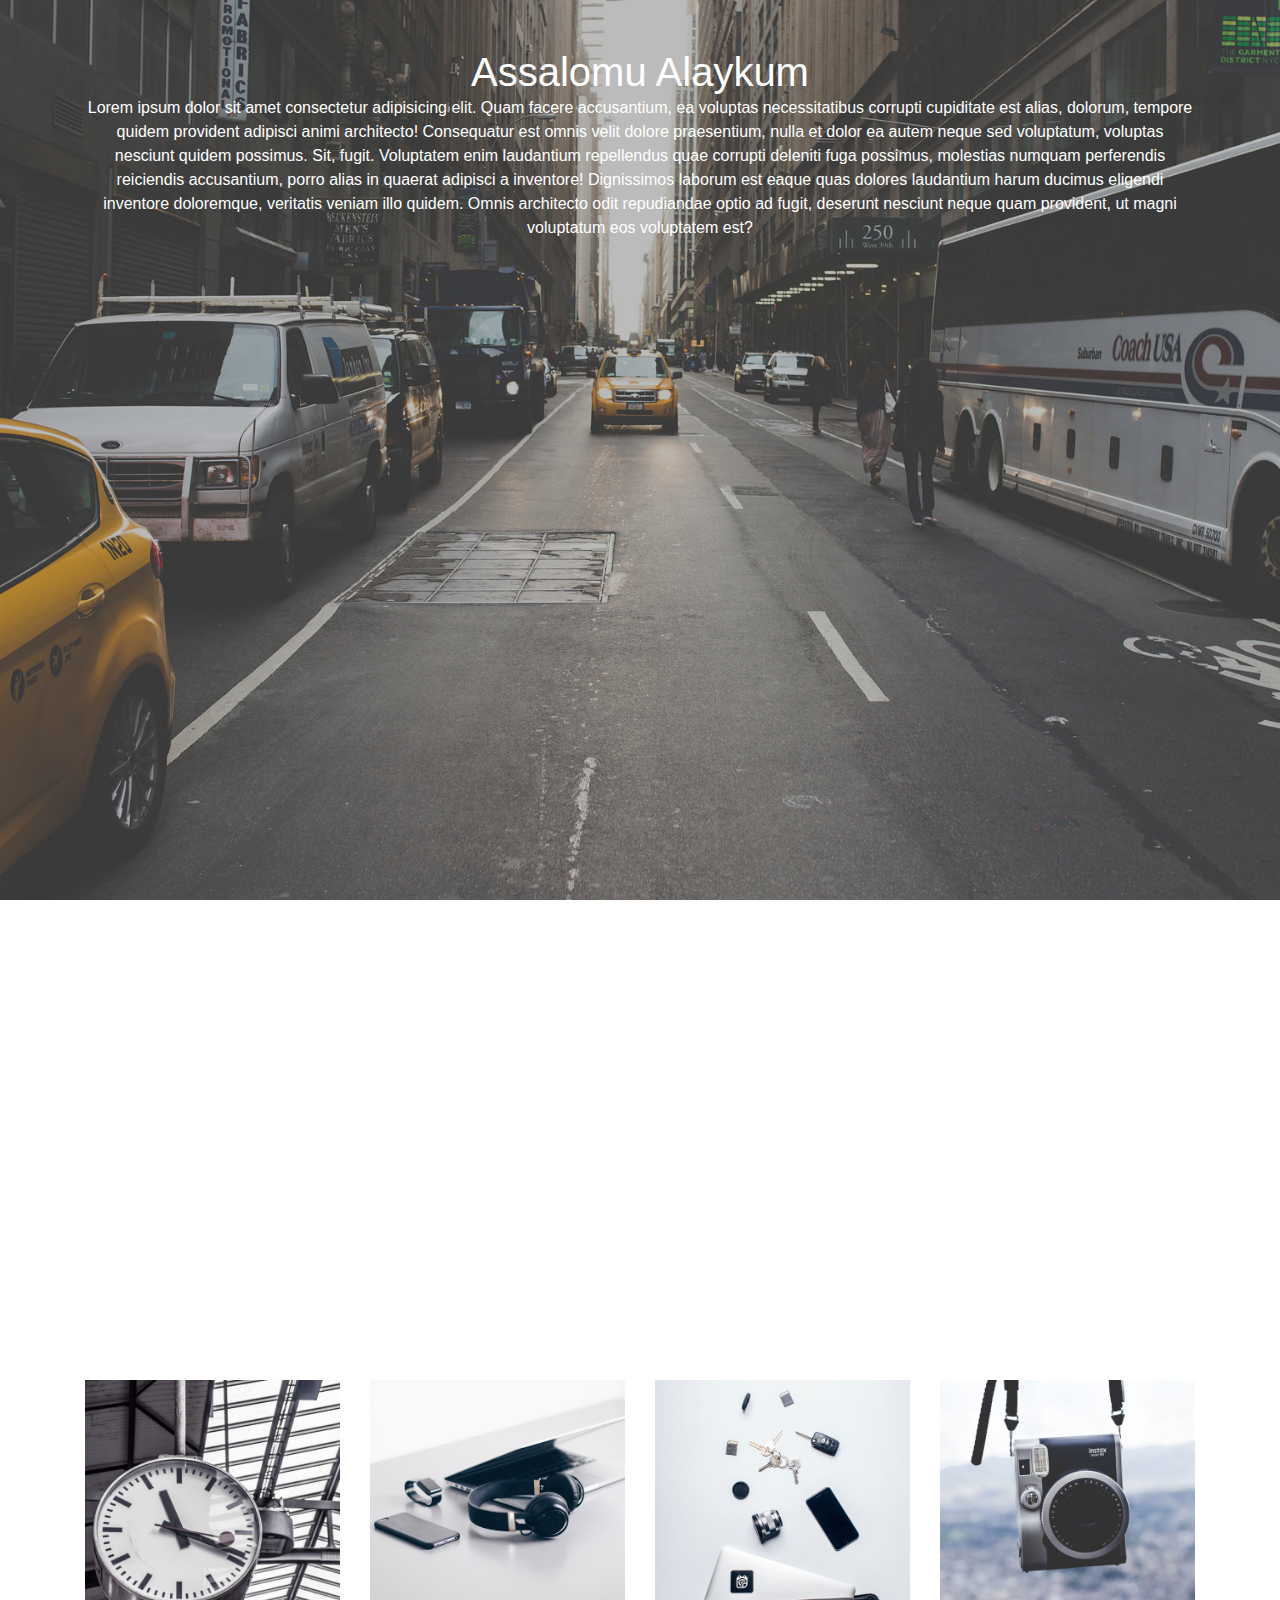
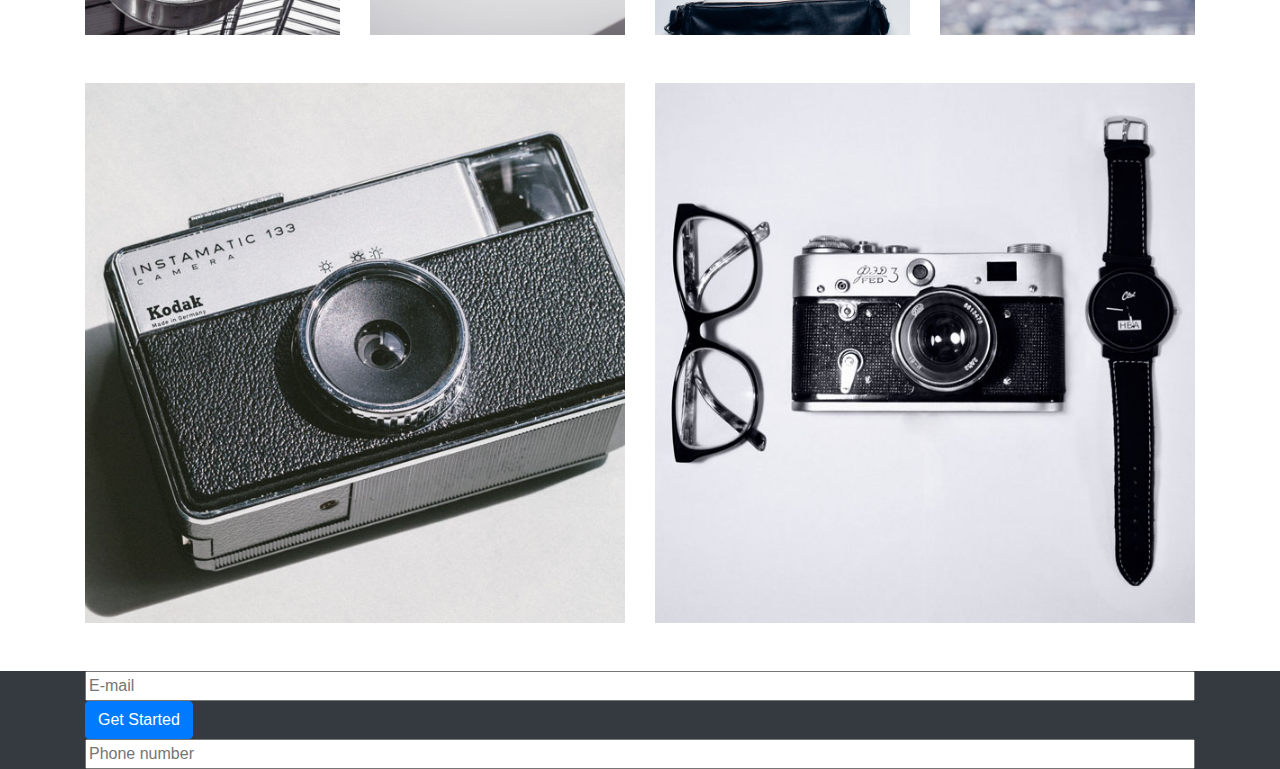
<file: example.html>
<!doctype html>
<html lang="en">

<head>
    <title>Example</title>
    <meta charset="utf-8">
    <meta name="viewport" content="width=device-width, initial-scale=1, shrink-to-fit=no">
    <link rel="stylesheet" href="https://stackpath.bootstrapcdn.com/bootstrap/4.3.1/css/bootstrap.min.css"
        integrity="sha384-ggOyR0iXCbMQv3Xipma34MD+dH/1fQ784/j6cY/iJTQUOhcWr7x9JvoRxT2MZw1T" crossorigin="anonymous">
    <link rel="stylesheet" href="css/example.css">
    <link rel="stylesheet" href="fontawesome-free-5.7.2-web/css/all.css">
    <link rel="stylesheet" href="https://use.fontawesome.com/releases/v5.7.2/css/all.css"
        integrity="sha384-fnmOCqbTlWIlj8LyTjo7mOUStjsKC4pOpQbqyi7RrhN7udi9RwhKkMHpvLbHG9Sr" crossorigin="anonymous">
</head>

<body>

    <div class="bgimg">
        <div class="container text-center pt-4">
            <h1 class="text-white pt-4">Assalomu Alaykum</h1>
            <p class="text-white">Lorem ipsum dolor sit amet consectetur adipisicing elit. Quam facere accusantium, ea
                voluptas necessitatibus corrupti cupiditate est alias, dolorum, tempore quidem provident adipisci animi
                architecto! Consequatur est omnis velit dolore praesentium, nulla et dolor ea autem neque sed
                voluptatum, voluptas nesciunt quidem possimus. Sit, fugit. Voluptatem enim laudantium repellendus quae
                corrupti deleniti fuga possimus, molestias numquam perferendis reiciendis accusantium, porro alias in
                quaerat adipisci a inventore! Dignissimos laborum est eaque quas dolores laudantium harum ducimus
                eligendi inventore doloremque, veritatis veniam illo quidem. Omnis architecto odit repudiandae optio ad
                fugit, deserunt nesciunt neque quam provident, ut magni voluptatum eos voluptatem est?</p>
        </div>
    </div>

    <div class="bgimg2">
        <div class="container text-center">
            <p class="text-white">Lorem ipsum dolor sit amet consectetur adipisicing elit. Ab iure error soluta sit a,
                dicta odio asperiores obcaecati earum libero ipsa exercitationem voluptatem excepturi porro nihil eaque
                nulla at eum provident architecto modi ipsam sunt. Ullam fugit molestiae amet. Autem quaerat labore
                suscipit asperiores illum consequuntur, nostrum, illo fugiat rem commodi, impedit atque quas dolores
                libero molestiae dolorum ut nisi doloremque eos esse! Quidem tempore eaque, doloremque neque est
                provident nulla libero unde veniam! Error dolores quibusdam a adipisci velit dolor, excepturi eos natus
                perspiciatis rem ut commodi exercitationem voluptatem optio ullam alias cupiditate suscipit. Quo
                repellendus, repudiandae, vero provident enim, explicabo alias totam laudantium inventore incidunt dolor
                in molestiae doloremque excepturi cum porro dolorum ad deleniti itaque accusamus reprehenderit. At
                praesentium sed nihil quidem eum modi, reiciendis blanditiis ex mollitia dignissimos ipsa voluptas
                veritatis autem atque tempora doloremque magni ea nulla nisi excepturi architecto vitae recusandae
                cumque. Eum, voluptas, ipsam ab harum dolores tempore quibusdam, architecto ipsum non similique
                laudantium fuga esse laboriosam modi ullam cupiditate hic mollitia totam. Fuga quam itaque tenetur in
                facilis. Similique molestiae sunt aliquid! Quo, laudantium. Nulla adipisci facilis quo eos enim libero
                maiores expedita doloremque fugiat recusandae quidem sit id, praesentium repudiandae sunt. Voluptate
                aperiam sit nihil, quisquam laudantium iure, cumque at placeat, suscipit temporibus debitis modi autem
                velit eum reprehenderit. Enim officiis hic nemo possimus laboriosam dolor dolore commodi? Iure,
                dignissimos placeat. Sunt, ex sint! Ab aut quia consequatur tempore in fuga dicta voluptatem odit id
                ducimus doloribus animi, expedita corporis cum, ipsa repellat, reprehenderit suscipit praesentium. Natus
                quasi voluptatem odio sed, neque officiis explicabo at autem non quae ea rem aut nisi iure provident
                modi quos quis fugit, quidem ducimus ut amet atque? Possimus nesciunt quae obcaecati illo nisi, nulla
                reiciendis inventore, aliquam porro voluptatum a ipsam quaerat unde laborum ut nihil officia quos.
                Quisquam voluptatem libero quasi dicta, perferendis temporibus dignissimos amet beatae fugiat. Et esse
                nesciunt dolore neque nisi aspernatur. Sapiente assumenda deleniti consectetur, quae et, pariatur
                temporibus maxime esse quibusdam debitis similique nisi voluptates error sequi culpa quia? Aliquam enim
                distinctio labore, excepturi quos veritatis illo. Fuga non consectetur eligendi necessitatibus quod,
                modi nam assumenda velit quidem, deserunt nostrum sint aspernatur. Temporibus harum enim laudantium cum
                reprehenderit similique reiciendis deserunt tempore, officia pariatur voluptatum rem maiores ipsum
                veritatis repudiandae corporis quaerat placeat nulla, dolorem amet perspiciatis. Commodi quam error
                voluptates laborum quibusdam. Aliquid maxime in optio perferendis deserunt!</p>
        </div>
    </div>

    <div class="bgimg3">
        <div class="container text-center">
            <div class="row">
                <div class="col-lg-3 mb-sm-5"><img src="img/work1.jpg" alt=""></div>
                <div class="col-lg-3 mb-sm-5"><img src="img/work2.jpg" alt=""></div>
                <div class="col-lg-3 mb-sm-5"><img src="img/work3.jpg" alt=""></div>
                <div class="col-lg-3 mb-sm-5"><img src="img/work4.jpg" alt=""></div>
                <div class="col-lg-6 mb-sm-5"><img src="img/work5.jpg" alt=""></div>
                <div class="col-lg-6 mb-sm-5"><img src="img/work6.jpg" alt=""></div>
            </div>
        </div>
    </div>

    <footer>
        <div class="bg-dark">
        <div class="container">
            <input class="long" type="text" placeholder="E-mail"> <a href="#about" class="btn btn-primary">Get Started</a>
            <input class="long" type="text" placeholder="Phone number">
        </div>
    </div>
    </footer>

    <script src="https://code.jquery.com/jquery-3.3.1.slim.min.js"
        integrity="sha384-q8i/X+965DzO0rT7abK41JStQIAqVgRVzpbzo5smXKp4YfRvH+8abtTE1Pi6jizo" crossorigin="anonymous">
    </script>
    <script src="https://cdnjs.cloudflare.com/ajax/libs/popper.js/1.14.7/umd/popper.min.js"
        integrity="sha384-UO2eT0CpHqdSJQ6hJty5KVphtPhzWj9WO1clHTMGa3JDZwrnQq4sF86dIHNDz0W1" crossorigin="anonymous">
    </script>
    <script src="https://stackpath.bootstrapcdn.com/bootstrap/4.3.1/js/bootstrap.min.js"
        integrity="sha384-JjSmVgyd0p3pXB1rRibZUAYoIIy6OrQ6VrjIEaFf/nJGzIxFDsf4x0xIM+B07jRM" crossorigin="anonymous">
    </script>
</body>

</html>
</file>
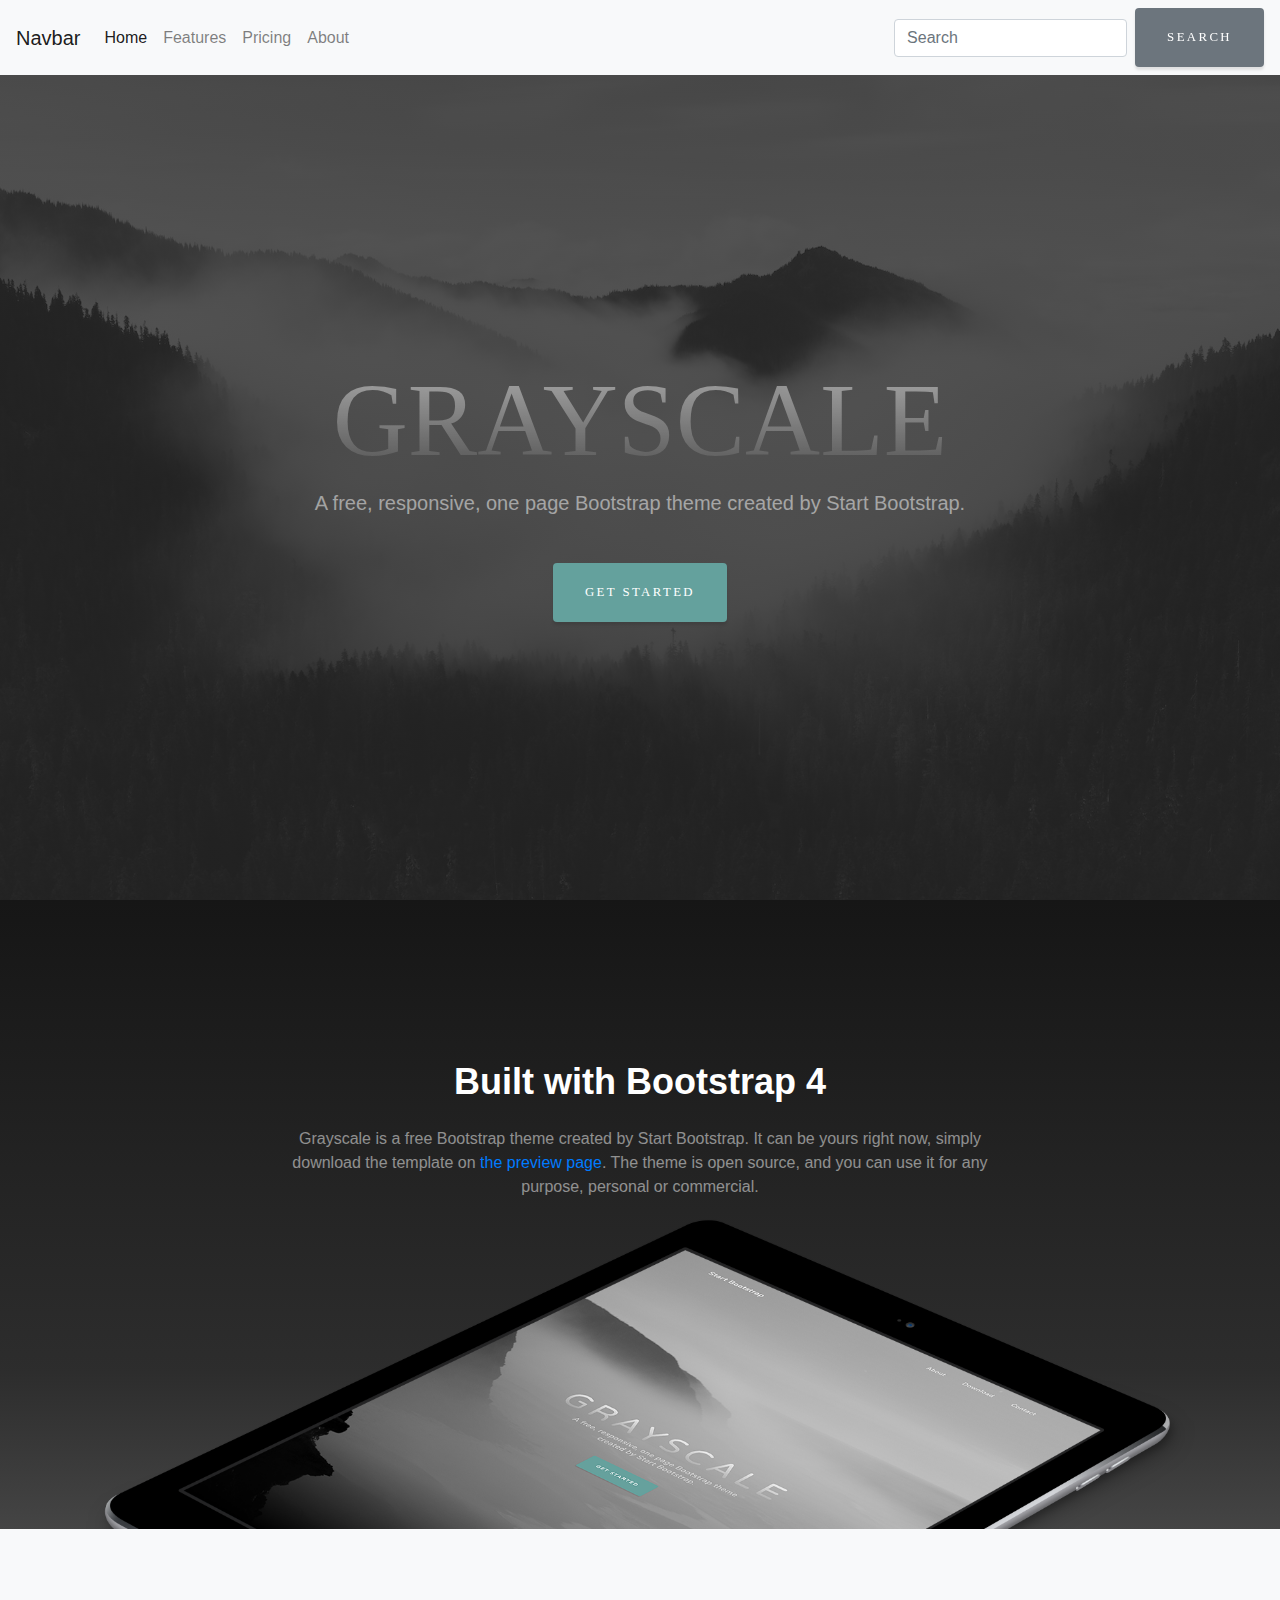
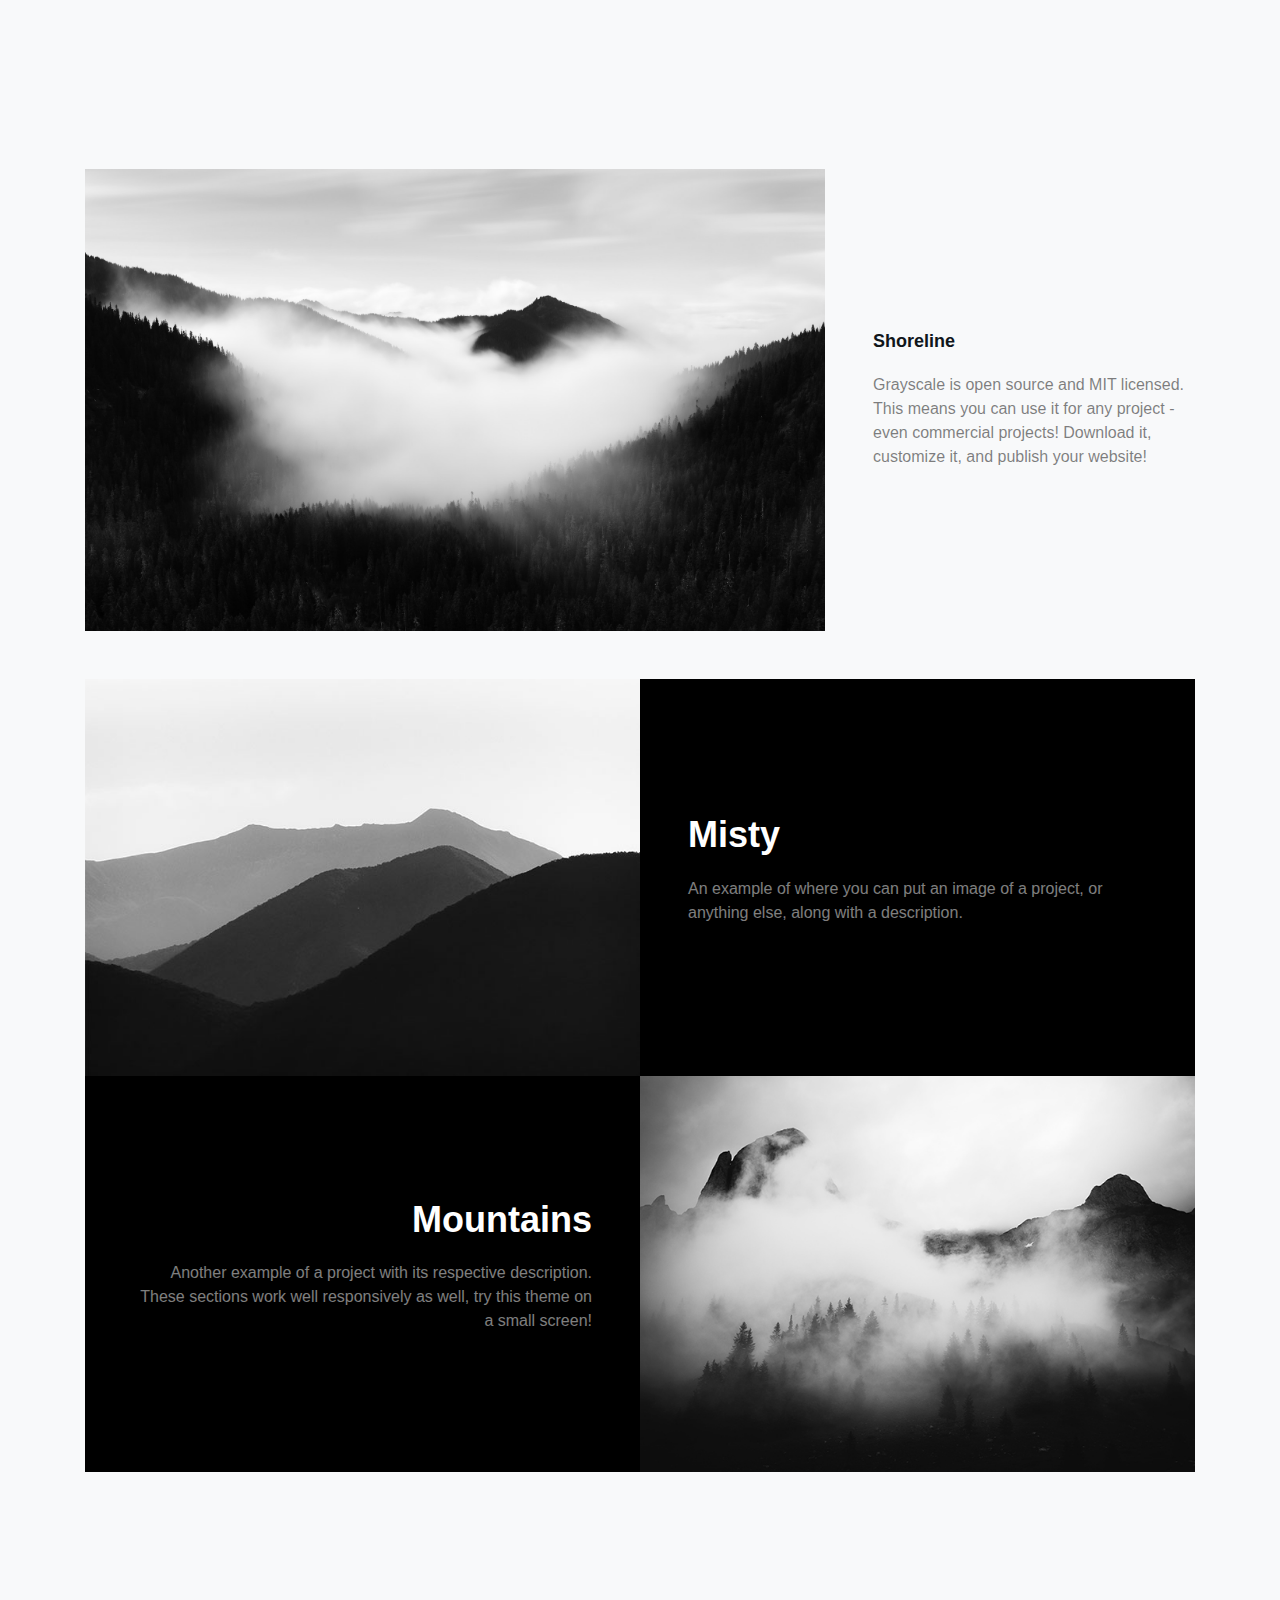
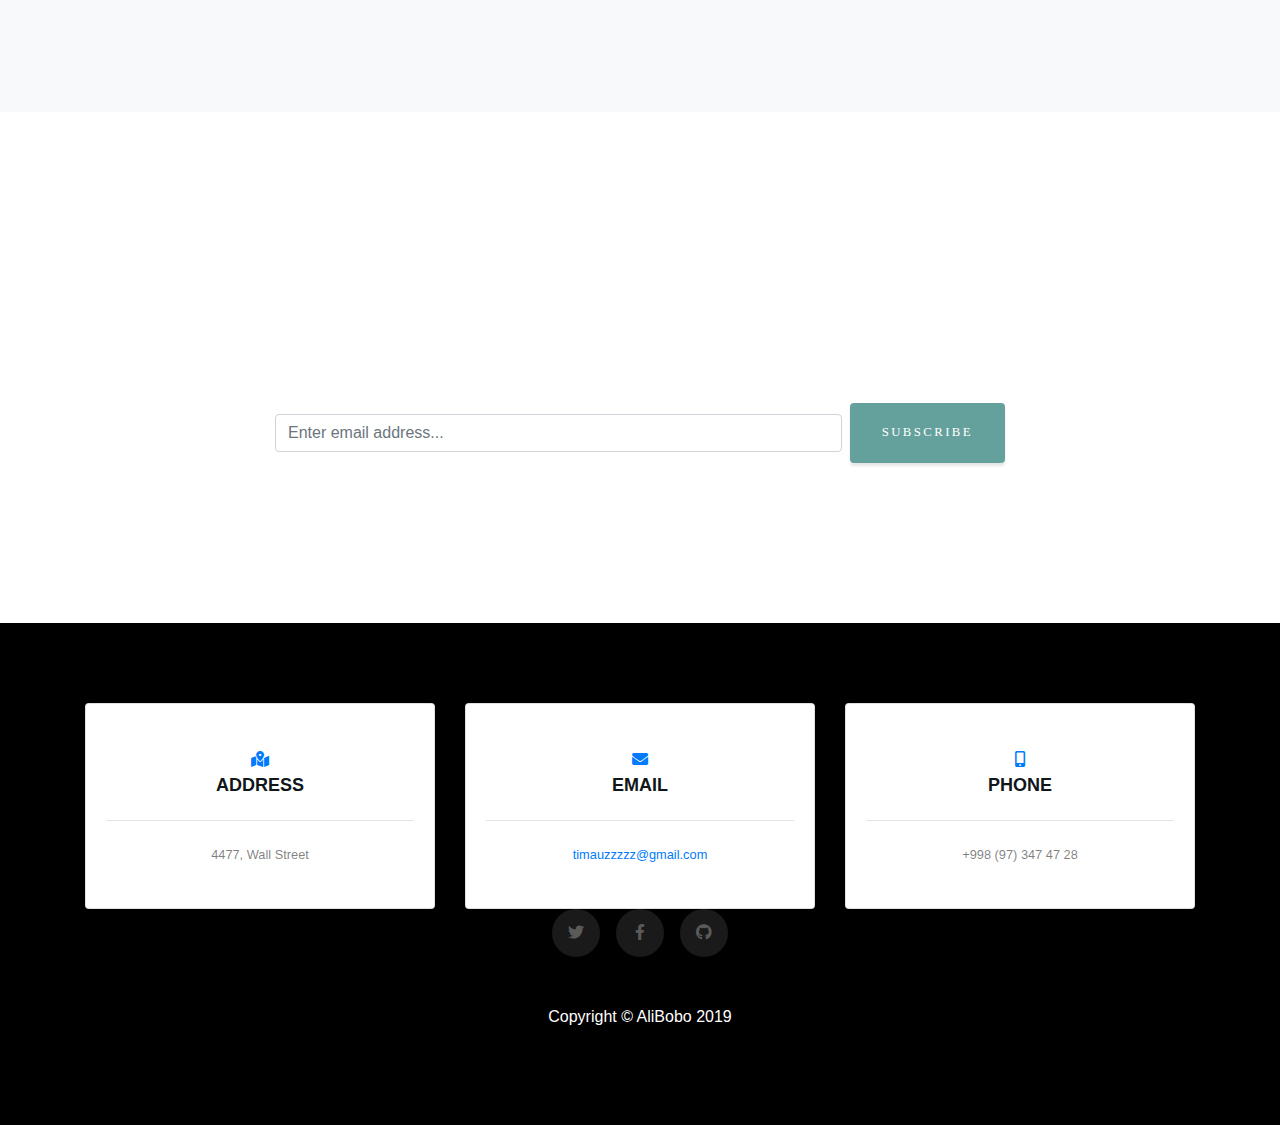
<file: grayscale.html>
<!doctype html>
<html lang="en">

<head>
  <title>GrayScale</title>
  <meta charset="utf-8">
  <meta name="viewport" content="width=device-width, initial-scale=1, shrink-to-fit=no">
  <link rel="stylesheet" href="https://stackpath.bootstrapcdn.com/bootstrap/4.3.1/css/bootstrap.min.css"
    integrity="sha384-ggOyR0iXCbMQv3Xipma34MD+dH/1fQ784/j6cY/iJTQUOhcWr7x9JvoRxT2MZw1T" crossorigin="anonymous">
  <link rel="stylesheet" href="css/grayscale.css">
  <link rel="stylesheet" href="fontawesome-free-5.7.2-web/css/all.css">
  <link rel="stylesheet" href="https://use.fontawesome.com/releases/v5.7.2/css/all.css"
    integrity="sha384-fnmOCqbTlWIlj8LyTjo7mOUStjsKC4pOpQbqyi7RrhN7udi9RwhKkMHpvLbHG9Sr" crossorigin="anonymous">
</head>

<body>
  <div class="bgimg">
    <nav class="navbar navbar-expand-lg navbar-light bg-light">
      <a class="navbar-brand" href="#">Navbar</a>
      <button class="navbar-toggler" type="button" data-toggle="collapse" data-target="#navbarColor03"
        aria-controls="navbarColor03" aria-expanded="false" aria-label="Toggle navigation">
        <span class="navbar-toggler-icon"></span>
      </button>

      <div class="collapse navbar-collapse" id="navbarColor03">
        <ul class="navbar-nav mr-auto">
          <li class="nav-item active">
            <a class="nav-link" href="#">Home <span class="sr-only">(current)</span></a>
          </li>
          <li class="nav-item">
            <a class="nav-link" href="#">Features</a>
          </li>
          <li class="nav-item">
            <a class="nav-link" href="#">Pricing</a>
          </li>
          <li class="nav-item">
            <a class="nav-link" href="#">About</a>
          </li>
        </ul>
        <form class="form-inline my-2 my-lg-0">
          <input class="form-control mr-sm-2" type="text" placeholder="Search">
          <button class="btn btn-secondary my-2 my-sm-0" type="submit">Search</button>
        </form>
      </div>
    </nav>
    <div class="container d-flex h-100 align-items-center">
      <div class="mx-auto text-center">
        <h1 class="mx-auto my-0 text-uppercase h1">Grayscale</h1>
        <h2 class="text-white-50 mx-auto mt-2 mb-5 h2">A free, responsive, one page Bootstrap theme created by Start
          Bootstrap.</h2>
        <a href="#about" class="btn btn-primary">Get Started</a>
      </div>
    </div>
  </div>
  </div>

  <section id="about" class="about-section text-center">
    <div class="container">
      <div class="row">
        <div class="col-lg-8 mx-auto">
          <h2 class="text-white mb-4">Built with Bootstrap 4</h2>
          <p class="text-white-50">Grayscale is a free Bootstrap theme created by Start Bootstrap. It can be yours right
            now, simply download the template on
            <a href="#">the preview page</a>. The theme is open source, and you can use it for any purpose, personal or
            commercial.</p>
        </div>
      </div>
      <img src="img/grayscale/ipad.png" class="img-fluid" alt="">
    </div>
  </section>

  <section id="projects" class="projects-section bg-light">
    <div class="md-padding"></div>
    <div class="container">

      <div class="row align-items-center no-gutters mb-4 mb-lg-5">
        <div class="col-xl-8 col-lg-7">
          <img class="img-fluid mb-3 mb-lg-0" src="img/grayscale/bg-masthead.jpg" alt="">
        </div>
        <div class="col-xl-4 col-lg-5">
          <div class="featured-text text-center text-lg-left">
            <h4 class="pl-5">Shoreline</h4>
            <p class="text-black-50 mb-0 pl-5">Grayscale is open source and MIT licensed. This means you can use it for
              any project - even commercial projects! Download it, customize it, and publish your website!</p>
          </div>
        </div>
      </div>

      <div class="row justify-content-center no-gutters mb-5 mb-lg-0">
        <div class="col-lg-6">
          <img class="img-fluid" src="img/grayscale/demo-image-01.jpg" alt="">
        </div>
        <div class="col-lg-6 bgc1 pl-5">
          <div class="bg-black text-center h-100 project">
            <div class="d-flex h-100">
              <div class="project-text w-100 my-auto text-center text-lg-left">
                <h2 class="text-white">Misty</h4>
                  <p class="mb-0 text-white-50 text-left pr-5">An example of where you can put an image of a project, or
                    anything else, along with a description.</p>
                  <hr class="d-none d-lg-block mb-0 ml-0">
              </div>
            </div>
          </div>
        </div>
      </div>

      <div class="row justify-content-center no-gutters">
        <div class="col-lg-6 ">
          <img class="img-fluid" src="img/grayscale/demo-image-02.jpg" alt="">
        </div>
        <div class="col-lg-6 order-lg-first bgc1 pr-5">
          <div class="bg-black text-center h-100 project">
            <div class="d-flex h-100">
              <div class="project-text w-100 my-auto text-center text-lg-right">
                <h2 class="text-white">Mountains</h4>
                  <p class="mb-0 text-white-50 text-right pl-5">Another example of a project with its respective
                    description. These sections work well responsively as well, try this theme on a small screen!</p>
                  <hr class="d-none d-lg-block mb-0 mr-0">
              </div>
            </div>
          </div>
        </div>
      </div>
    </div>
    <div class="md-padding"></div>
  </section>

  <section id="signup" class="signup-section">
    <div class="container">
      <div class="row">
        <div class="col-md-10 col-lg-8 mx-auto text-center">

          <i class="far fa-paper-plane fa-2x mb-2 text-white"></i>
          <h2 class="text-white mb-5">Subscribe to receive updates!</h2>

          <form class="form-inline d-flex">
            <input type="email" class="form-control flex-fill mr-0 mr-sm-2 mb-3 mb-sm-0" id="inputEmail"
              placeholder="Enter email address...">
            <button type="submit" class="btn btn-primary mx-auto">Subscribe</button>
          </form>

        </div>
      </div>
    </div>
  </section>
  <section class="contact-section bg-black">
    <div class="pt"></div>
    <div class="container">

      <div class="row">

        <div class="col-md-4 mb-3 mb-md-0">
          <div class="card py-4 h-100">
            <div class="card-body text-center">
              <i class="fas fa-map-marked-alt text-primary mb-2"></i>
              <h4 class="text-uppercase m-0">Address</h4>
              <hr class="my-4">
              <div class="small text-black-50">4477, Wall Street</div>
            </div>
          </div>
        </div>

        <div class="col-md-4 mb-3 mb-md-0">
          <div class="card py-4 h-100">
            <div class="card-body text-center">
              <i class="fas fa-envelope text-primary mb-2"></i>
              <h4 class="text-uppercase m-0">Email</h4>
              <hr class="my-4">
              <div class="small text-black-50">
                <a href="#">timauzzzzz@gmail.com</a>
              </div>
            </div>
          </div>
        </div>

        <div class="col-md-4 mb-3 mb-md-0">
          <div class="card py-4 h-100">
            <div class="card-body text-center">
              <i class="fas fa-mobile-alt text-primary mb-2"></i>
              <h4 class="text-uppercase m-0">Phone</h4>
              <hr class="my-4">
              <div class="small text-black-50">+998 (97) 347 47 28</div>
            </div>
          </div>
        </div>
      </div>

      <div class="social d-flex justify-content-center">
        <a href="#" class="mx-2">
          <i class="fab fa-twitter"></i>
        </a>
        <a href="#" class="mx-2">
          <i class="fab fa-facebook-f"></i>
        </a>
        <a href="#" class="mx-2">
          <i class="fab fa-github"></i>
        </a>


      </div>
      <p class="text-white text-center pt-5">Copyright © AliBobo 2019</p>
      <div class="pb"></div>
    </div>
  </section>
  <script src="https://code.jquery.com/jquery-3.3.1.slim.min.js"
    integrity="sha384-q8i/X+965DzO0rT7abK41JStQIAqVgRVzpbzo5smXKp4YfRvH+8abtTE1Pi6jizo" crossorigin="anonymous">
  </script>
  <script src="https://cdnjs.cloudflare.com/ajax/libs/popper.js/1.14.7/umd/popper.min.js"
    integrity="sha384-UO2eT0CpHqdSJQ6hJty5KVphtPhzWj9WO1clHTMGa3JDZwrnQq4sF86dIHNDz0W1" crossorigin="anonymous">
  </script>
  <script src="https://stackpath.bootstrapcdn.com/bootstrap/4.3.1/js/bootstrap.min.js"
    integrity="sha384-JjSmVgyd0p3pXB1rRibZUAYoIIy6OrQ6VrjIEaFf/nJGzIxFDsf4x0xIM+B07jRM" crossorigin="anonymous">
  </script>
</body>

</html>
</file>
<file: css/example.css>
html,body {
    margin: 0;
    height: 100%;
}
.bgimg {
    background: 
    linear-gradient(rgba(49, 49, 49, 0.329),
    rgba(49, 49, 49, 0.329)),
    url(../img/background3.jpg);
    height: 100%;
    background-attachment: fixed;
    background-size: cover;
    background-position: center;
}

.bgimg2 {
    background: 
    linear-gradient(rgba(77, 77, 77, 0.8),
    rgba(77, 77, 77, 0.8)),
    url(../img/background2.jpg);
    background-position: center;
    background-attachment: fixed;
    background-size: cover;
}

.bgimg3 {
    background: 
    linear-gradient(rgba(49, 49, 49, 0.8),
    rgba(49, 49, 49, 0.8)),
    url(../img/background1.jpg);
    background-attachment: fixed;
    background-position: center;
    background-size: cover;
}

img {
    max-width: 100%;
    height: auto;
}

h1,h2,h3,h4,h5,h6,p {
    margin: 0 auto;
}

.long {
    width: 100%;
}
</file>
<file: fontawesome-free-5.7.2-web/css/all.css>
.fa,
.fas,
.far,
.fal,
.fab {
  -moz-osx-font-smoothing: grayscale;
  -webkit-font-smoothing: antialiased;
  display: inline-block;
  font-style: normal;
  font-variant: normal;
  text-rendering: auto;
  line-height: 1; }

.fa-lg {
  font-size: 1.33333em;
  line-height: 0.75em;
  vertical-align: -.0667em; }

.fa-xs {
  font-size: .75em; }

.fa-sm {
  font-size: .875em; }

.fa-1x {
  font-size: 1em; }

.fa-2x {
  font-size: 2em; }

.fa-3x {
  font-size: 3em; }

.fa-4x {
  font-size: 4em; }

.fa-5x {
  font-size: 5em; }

.fa-6x {
  font-size: 6em; }

.fa-7x {
  font-size: 7em; }

.fa-8x {
  font-size: 8em; }

.fa-9x {
  font-size: 9em; }

.fa-10x {
  font-size: 10em; }

.fa-fw {
  text-align: center;
  width: 1.25em; }

.fa-ul {
  list-style-type: none;
  margin-left: 2.5em;
  padding-left: 0; }
  .fa-ul > li {
    position: relative; }

.fa-li {
  left: -2em;
  position: absolute;
  text-align: center;
  width: 2em;
  line-height: inherit; }

.fa-border {
  border: solid 0.08em #eee;
  border-radius: .1em;
  padding: .2em .25em .15em; }

.fa-pull-left {
  float: left; }

.fa-pull-right {
  float: right; }

.fa.fa-pull-left,
.fas.fa-pull-left,
.far.fa-pull-left,
.fal.fa-pull-left,
.fab.fa-pull-left {
  margin-right: .3em; }

.fa.fa-pull-right,
.fas.fa-pull-right,
.far.fa-pull-right,
.fal.fa-pull-right,
.fab.fa-pull-right {
  margin-left: .3em; }

.fa-spin {
  -webkit-animation: fa-spin 2s infinite linear;
          animation: fa-spin 2s infinite linear; }

.fa-pulse {
  -webkit-animation: fa-spin 1s infinite steps(8);
          animation: fa-spin 1s infinite steps(8); }

@-webkit-keyframes fa-spin {
  0% {
    -webkit-transform: rotate(0deg);
            transform: rotate(0deg); }
  100% {
    -webkit-transform: rotate(360deg);
            transform: rotate(360deg); } }

@keyframes fa-spin {
  0% {
    -webkit-transform: rotate(0deg);
            transform: rotate(0deg); }
  100% {
    -webkit-transform: rotate(360deg);
            transform: rotate(360deg); } }

.fa-rotate-90 {
  -ms-filter: "progid:DXImageTransform.Microsoft.BasicImage(rotation=1)";
  -webkit-transform: rotate(90deg);
          transform: rotate(90deg); }

.fa-rotate-180 {
  -ms-filter: "progid:DXImageTransform.Microsoft.BasicImage(rotation=2)";
  -webkit-transform: rotate(180deg);
          transform: rotate(180deg); }

.fa-rotate-270 {
  -ms-filter: "progid:DXImageTransform.Microsoft.BasicImage(rotation=3)";
  -webkit-transform: rotate(270deg);
          transform: rotate(270deg); }

.fa-flip-horizontal {
  -ms-filter: "progid:DXImageTransform.Microsoft.BasicImage(rotation=0, mirror=1)";
  -webkit-transform: scale(-1, 1);
          transform: scale(-1, 1); }

.fa-flip-vertical {
  -ms-filter: "progid:DXImageTransform.Microsoft.BasicImage(rotation=2, mirror=1)";
  -webkit-transform: scale(1, -1);
          transform: scale(1, -1); }

.fa-flip-both, .fa-flip-horizontal.fa-flip-vertical {
  -ms-filter: "progid:DXImageTransform.Microsoft.BasicImage(rotation=2, mirror=1)";
  -webkit-transform: scale(-1, -1);
          transform: scale(-1, -1); }

:root .fa-rotate-90,
:root .fa-rotate-180,
:root .fa-rotate-270,
:root .fa-flip-horizontal,
:root .fa-flip-vertical,
:root .fa-flip-both {
  -webkit-filter: none;
          filter: none; }

.fa-stack {
  display: inline-block;
  height: 2em;
  line-height: 2em;
  position: relative;
  vertical-align: middle;
  width: 2.5em; }

.fa-stack-1x,
.fa-stack-2x {
  left: 0;
  position: absolute;
  text-align: center;
  width: 100%; }

.fa-stack-1x {
  line-height: inherit; }

.fa-stack-2x {
  font-size: 2em; }

.fa-inverse {
  color: #fff; }

/* Font Awesome uses the Unicode Private Use Area (PUA) to ensure screen
readers do not read off random characters that represent icons */
.fa-500px:before {
  content: "\f26e"; }

.fa-accessible-icon:before {
  content: "\f368"; }

.fa-accusoft:before {
  content: "\f369"; }

.fa-acquisitions-incorporated:before {
  content: "\f6af"; }

.fa-ad:before {
  content: "\f641"; }

.fa-address-book:before {
  content: "\f2b9"; }

.fa-address-card:before {
  content: "\f2bb"; }

.fa-adjust:before {
  content: "\f042"; }

.fa-adn:before {
  content: "\f170"; }

.fa-adobe:before {
  content: "\f778"; }

.fa-adversal:before {
  content: "\f36a"; }

.fa-affiliatetheme:before {
  content: "\f36b"; }

.fa-air-freshener:before {
  content: "\f5d0"; }

.fa-algolia:before {
  content: "\f36c"; }

.fa-align-center:before {
  content: "\f037"; }

.fa-align-justify:before {
  content: "\f039"; }

.fa-align-left:before {
  content: "\f036"; }

.fa-align-right:before {
  content: "\f038"; }

.fa-alipay:before {
  content: "\f642"; }

.fa-allergies:before {
  content: "\f461"; }

.fa-amazon:before {
  content: "\f270"; }

.fa-amazon-pay:before {
  content: "\f42c"; }

.fa-ambulance:before {
  content: "\f0f9"; }

.fa-american-sign-language-interpreting:before {
  content: "\f2a3"; }

.fa-amilia:before {
  content: "\f36d"; }

.fa-anchor:before {
  content: "\f13d"; }

.fa-android:before {
  content: "\f17b"; }

.fa-angellist:before {
  content: "\f209"; }

.fa-angle-double-down:before {
  content: "\f103"; }

.fa-angle-double-left:before {
  content: "\f100"; }

.fa-angle-double-right:before {
  content: "\f101"; }

.fa-angle-double-up:before {
  content: "\f102"; }

.fa-angle-down:before {
  content: "\f107"; }

.fa-angle-left:before {
  content: "\f104"; }

.fa-angle-right:before {
  content: "\f105"; }

.fa-angle-up:before {
  content: "\f106"; }

.fa-angry:before {
  content: "\f556"; }

.fa-angrycreative:before {
  content: "\f36e"; }

.fa-angular:before {
  content: "\f420"; }

.fa-ankh:before {
  content: "\f644"; }

.fa-app-store:before {
  content: "\f36f"; }

.fa-app-store-ios:before {
  content: "\f370"; }

.fa-apper:before {
  content: "\f371"; }

.fa-apple:before {
  content: "\f179"; }

.fa-apple-alt:before {
  content: "\f5d1"; }

.fa-apple-pay:before {
  content: "\f415"; }

.fa-archive:before {
  content: "\f187"; }

.fa-archway:before {
  content: "\f557"; }

.fa-arrow-alt-circle-down:before {
  content: "\f358"; }

.fa-arrow-alt-circle-left:before {
  content: "\f359"; }

.fa-arrow-alt-circle-right:before {
  content: "\f35a"; }

.fa-arrow-alt-circle-up:before {
  content: "\f35b"; }

.fa-arrow-circle-down:before {
  content: "\f0ab"; }

.fa-arrow-circle-left:before {
  content: "\f0a8"; }

.fa-arrow-circle-right:before {
  content: "\f0a9"; }

.fa-arrow-circle-up:before {
  content: "\f0aa"; }

.fa-arrow-down:before {
  content: "\f063"; }

.fa-arrow-left:before {
  content: "\f060"; }

.fa-arrow-right:before {
  content: "\f061"; }

.fa-arrow-up:before {
  content: "\f062"; }

.fa-arrows-alt:before {
  content: "\f0b2"; }

.fa-arrows-alt-h:before {
  content: "\f337"; }

.fa-arrows-alt-v:before {
  content: "\f338"; }

.fa-artstation:before {
  content: "\f77a"; }

.fa-assistive-listening-systems:before {
  content: "\f2a2"; }

.fa-asterisk:before {
  content: "\f069"; }

.fa-asymmetrik:before {
  content: "\f372"; }

.fa-at:before {
  content: "\f1fa"; }

.fa-atlas:before {
  content: "\f558"; }

.fa-atlassian:before {
  content: "\f77b"; }

.fa-atom:before {
  content: "\f5d2"; }

.fa-audible:before {
  content: "\f373"; }

.fa-audio-description:before {
  content: "\f29e"; }

.fa-autoprefixer:before {
  content: "\f41c"; }

.fa-avianex:before {
  content: "\f374"; }

.fa-aviato:before {
  content: "\f421"; }

.fa-award:before {
  content: "\f559"; }

.fa-aws:before {
  content: "\f375"; }

.fa-baby:before {
  content: "\f77c"; }

.fa-baby-carriage:before {
  content: "\f77d"; }

.fa-backspace:before {
  content: "\f55a"; }

.fa-backward:before {
  content: "\f04a"; }

.fa-bacon:before {
  content: "\f7e5"; }

.fa-balance-scale:before {
  content: "\f24e"; }

.fa-ban:before {
  content: "\f05e"; }

.fa-band-aid:before {
  content: "\f462"; }

.fa-bandcamp:before {
  content: "\f2d5"; }

.fa-barcode:before {
  content: "\f02a"; }

.fa-bars:before {
  content: "\f0c9"; }

.fa-baseball-ball:before {
  content: "\f433"; }

.fa-basketball-ball:before {
  content: "\f434"; }

.fa-bath:before {
  content: "\f2cd"; }

.fa-battery-empty:before {
  content: "\f244"; }

.fa-battery-full:before {
  content: "\f240"; }

.fa-battery-half:before {
  content: "\f242"; }

.fa-battery-quarter:before {
  content: "\f243"; }

.fa-battery-three-quarters:before {
  content: "\f241"; }

.fa-bed:before {
  content: "\f236"; }

.fa-beer:before {
  content: "\f0fc"; }

.fa-behance:before {
  content: "\f1b4"; }

.fa-behance-square:before {
  content: "\f1b5"; }

.fa-bell:before {
  content: "\f0f3"; }

.fa-bell-slash:before {
  content: "\f1f6"; }

.fa-bezier-curve:before {
  content: "\f55b"; }

.fa-bible:before {
  content: "\f647"; }

.fa-bicycle:before {
  content: "\f206"; }

.fa-bimobject:before {
  content: "\f378"; }

.fa-binoculars:before {
  content: "\f1e5"; }

.fa-biohazard:before {
  content: "\f780"; }

.fa-birthday-cake:before {
  content: "\f1fd"; }

.fa-bitbucket:before {
  content: "\f171"; }

.fa-bitcoin:before {
  content: "\f379"; }

.fa-bity:before {
  content: "\f37a"; }

.fa-black-tie:before {
  content: "\f27e"; }

.fa-blackberry:before {
  content: "\f37b"; }

.fa-blender:before {
  content: "\f517"; }

.fa-blender-phone:before {
  content: "\f6b6"; }

.fa-blind:before {
  content: "\f29d"; }

.fa-blog:before {
  content: "\f781"; }

.fa-blogger:before {
  content: "\f37c"; }

.fa-blogger-b:before {
  content: "\f37d"; }

.fa-bluetooth:before {
  content: "\f293"; }

.fa-bluetooth-b:before {
  content: "\f294"; }

.fa-bold:before {
  content: "\f032"; }

.fa-bolt:before {
  content: "\f0e7"; }

.fa-bomb:before {
  content: "\f1e2"; }

.fa-bone:before {
  content: "\f5d7"; }

.fa-bong:before {
  content: "\f55c"; }

.fa-book:before {
  content: "\f02d"; }

.fa-book-dead:before {
  content: "\f6b7"; }

.fa-book-medical:before {
  content: "\f7e6"; }

.fa-book-open:before {
  content: "\f518"; }

.fa-book-reader:before {
  content: "\f5da"; }

.fa-bookmark:before {
  content: "\f02e"; }

.fa-bowling-ball:before {
  content: "\f436"; }

.fa-box:before {
  content: "\f466"; }

.fa-box-open:before {
  content: "\f49e"; }

.fa-boxes:before {
  content: "\f468"; }

.fa-braille:before {
  content: "\f2a1"; }

.fa-brain:before {
  content: "\f5dc"; }

.fa-bread-slice:before {
  content: "\f7ec"; }

.fa-briefcase:before {
  content: "\f0b1"; }

.fa-briefcase-medical:before {
  content: "\f469"; }

.fa-broadcast-tower:before {
  content: "\f519"; }

.fa-broom:before {
  content: "\f51a"; }

.fa-brush:before {
  content: "\f55d"; }

.fa-btc:before {
  content: "\f15a"; }

.fa-bug:before {
  content: "\f188"; }

.fa-building:before {
  content: "\f1ad"; }

.fa-bullhorn:before {
  content: "\f0a1"; }

.fa-bullseye:before {
  content: "\f140"; }

.fa-burn:before {
  content: "\f46a"; }

.fa-buromobelexperte:before {
  content: "\f37f"; }

.fa-bus:before {
  content: "\f207"; }

.fa-bus-alt:before {
  content: "\f55e"; }

.fa-business-time:before {
  content: "\f64a"; }

.fa-buysellads:before {
  content: "\f20d"; }

.fa-calculator:before {
  content: "\f1ec"; }

.fa-calendar:before {
  content: "\f133"; }

.fa-calendar-alt:before {
  content: "\f073"; }

.fa-calendar-check:before {
  content: "\f274"; }

.fa-calendar-day:before {
  content: "\f783"; }

.fa-calendar-minus:before {
  content: "\f272"; }

.fa-calendar-plus:before {
  content: "\f271"; }

.fa-calendar-times:before {
  content: "\f273"; }

.fa-calendar-week:before {
  content: "\f784"; }

.fa-camera:before {
  content: "\f030"; }

.fa-camera-retro:before {
  content: "\f083"; }

.fa-campground:before {
  content: "\f6bb"; }

.fa-canadian-maple-leaf:before {
  content: "\f785"; }

.fa-candy-cane:before {
  content: "\f786"; }

.fa-cannabis:before {
  content: "\f55f"; }

.fa-capsules:before {
  content: "\f46b"; }

.fa-car:before {
  content: "\f1b9"; }

.fa-car-alt:before {
  content: "\f5de"; }

.fa-car-battery:before {
  content: "\f5df"; }

.fa-car-crash:before {
  content: "\f5e1"; }

.fa-car-side:before {
  content: "\f5e4"; }

.fa-caret-down:before {
  content: "\f0d7"; }

.fa-caret-left:before {
  content: "\f0d9"; }

.fa-caret-right:before {
  content: "\f0da"; }

.fa-caret-square-down:before {
  content: "\f150"; }

.fa-caret-square-left:before {
  content: "\f191"; }

.fa-caret-square-right:before {
  content: "\f152"; }

.fa-caret-square-up:before {
  content: "\f151"; }

.fa-caret-up:before {
  content: "\f0d8"; }

.fa-carrot:before {
  content: "\f787"; }

.fa-cart-arrow-down:before {
  content: "\f218"; }

.fa-cart-plus:before {
  content: "\f217"; }

.fa-cash-register:before {
  content: "\f788"; }

.fa-cat:before {
  content: "\f6be"; }

.fa-cc-amazon-pay:before {
  content: "\f42d"; }

.fa-cc-amex:before {
  content: "\f1f3"; }

.fa-cc-apple-pay:before {
  content: "\f416"; }

.fa-cc-diners-club:before {
  content: "\f24c"; }

.fa-cc-discover:before {
  content: "\f1f2"; }

.fa-cc-jcb:before {
  content: "\f24b"; }

.fa-cc-mastercard:before {
  content: "\f1f1"; }

.fa-cc-paypal:before {
  content: "\f1f4"; }

.fa-cc-stripe:before {
  content: "\f1f5"; }

.fa-cc-visa:before {
  content: "\f1f0"; }

.fa-centercode:before {
  content: "\f380"; }

.fa-centos:before {
  content: "\f789"; }

.fa-certificate:before {
  content: "\f0a3"; }

.fa-chair:before {
  content: "\f6c0"; }

.fa-chalkboard:before {
  content: "\f51b"; }

.fa-chalkboard-teacher:before {
  content: "\f51c"; }

.fa-charging-station:before {
  content: "\f5e7"; }

.fa-chart-area:before {
  content: "\f1fe"; }

.fa-chart-bar:before {
  content: "\f080"; }

.fa-chart-line:before {
  content: "\f201"; }

.fa-chart-pie:before {
  content: "\f200"; }

.fa-check:before {
  content: "\f00c"; }

.fa-check-circle:before {
  content: "\f058"; }

.fa-check-double:before {
  content: "\f560"; }

.fa-check-square:before {
  content: "\f14a"; }

.fa-cheese:before {
  content: "\f7ef"; }

.fa-chess:before {
  content: "\f439"; }

.fa-chess-bishop:before {
  content: "\f43a"; }

.fa-chess-board:before {
  content: "\f43c"; }

.fa-chess-king:before {
  content: "\f43f"; }

.fa-chess-knight:before {
  content: "\f441"; }

.fa-chess-pawn:before {
  content: "\f443"; }

.fa-chess-queen:before {
  content: "\f445"; }

.fa-chess-rook:before {
  content: "\f447"; }

.fa-chevron-circle-down:before {
  content: "\f13a"; }

.fa-chevron-circle-left:before {
  content: "\f137"; }

.fa-chevron-circle-right:before {
  content: "\f138"; }

.fa-chevron-circle-up:before {
  content: "\f139"; }

.fa-chevron-down:before {
  content: "\f078"; }

.fa-chevron-left:before {
  content: "\f053"; }

.fa-chevron-right:before {
  content: "\f054"; }

.fa-chevron-up:before {
  content: "\f077"; }

.fa-child:before {
  content: "\f1ae"; }

.fa-chrome:before {
  content: "\f268"; }

.fa-church:before {
  content: "\f51d"; }

.fa-circle:before {
  content: "\f111"; }

.fa-circle-notch:before {
  content: "\f1ce"; }

.fa-city:before {
  content: "\f64f"; }

.fa-clinic-medical:before {
  content: "\f7f2"; }

.fa-clipboard:before {
  content: "\f328"; }

.fa-clipboard-check:before {
  content: "\f46c"; }

.fa-clipboard-list:before {
  content: "\f46d"; }

.fa-clock:before {
  content: "\f017"; }

.fa-clone:before {
  content: "\f24d"; }

.fa-closed-captioning:before {
  content: "\f20a"; }

.fa-cloud:before {
  content: "\f0c2"; }

.fa-cloud-download-alt:before {
  content: "\f381"; }

.fa-cloud-meatball:before {
  content: "\f73b"; }

.fa-cloud-moon:before {
  content: "\f6c3"; }

.fa-cloud-moon-rain:before {
  content: "\f73c"; }

.fa-cloud-rain:before {
  content: "\f73d"; }

.fa-cloud-showers-heavy:before {
  content: "\f740"; }

.fa-cloud-sun:before {
  content: "\f6c4"; }

.fa-cloud-sun-rain:before {
  content: "\f743"; }

.fa-cloud-upload-alt:before {
  content: "\f382"; }

.fa-cloudscale:before {
  content: "\f383"; }

.fa-cloudsmith:before {
  content: "\f384"; }

.fa-cloudversify:before {
  content: "\f385"; }

.fa-cocktail:before {
  content: "\f561"; }

.fa-code:before {
  content: "\f121"; }

.fa-code-branch:before {
  content: "\f126"; }

.fa-codepen:before {
  content: "\f1cb"; }

.fa-codiepie:before {
  content: "\f284"; }

.fa-coffee:before {
  content: "\f0f4"; }

.fa-cog:before {
  content: "\f013"; }

.fa-cogs:before {
  content: "\f085"; }

.fa-coins:before {
  content: "\f51e"; }

.fa-columns:before {
  content: "\f0db"; }

.fa-comment:before {
  content: "\f075"; }

.fa-comment-alt:before {
  content: "\f27a"; }

.fa-comment-dollar:before {
  content: "\f651"; }

.fa-comment-dots:before {
  content: "\f4ad"; }

.fa-comment-medical:before {
  content: "\f7f5"; }

.fa-comment-slash:before {
  content: "\f4b3"; }

.fa-comments:before {
  content: "\f086"; }

.fa-comments-dollar:before {
  content: "\f653"; }

.fa-compact-disc:before {
  content: "\f51f"; }

.fa-compass:before {
  content: "\f14e"; }

.fa-compress:before {
  content: "\f066"; }

.fa-compress-arrows-alt:before {
  content: "\f78c"; }

.fa-concierge-bell:before {
  content: "\f562"; }

.fa-confluence:before {
  content: "\f78d"; }

.fa-connectdevelop:before {
  content: "\f20e"; }

.fa-contao:before {
  content: "\f26d"; }

.fa-cookie:before {
  content: "\f563"; }

.fa-cookie-bite:before {
  content: "\f564"; }

.fa-copy:before {
  content: "\f0c5"; }

.fa-copyright:before {
  content: "\f1f9"; }

.fa-couch:before {
  content: "\f4b8"; }

.fa-cpanel:before {
  content: "\f388"; }

.fa-creative-commons:before {
  content: "\f25e"; }

.fa-creative-commons-by:before {
  content: "\f4e7"; }

.fa-creative-commons-nc:before {
  content: "\f4e8"; }

.fa-creative-commons-nc-eu:before {
  content: "\f4e9"; }

.fa-creative-commons-nc-jp:before {
  content: "\f4ea"; }

.fa-creative-commons-nd:before {
  content: "\f4eb"; }

.fa-creative-commons-pd:before {
  content: "\f4ec"; }

.fa-creative-commons-pd-alt:before {
  content: "\f4ed"; }

.fa-creative-commons-remix:before {
  content: "\f4ee"; }

.fa-creative-commons-sa:before {
  content: "\f4ef"; }

.fa-creative-commons-sampling:before {
  content: "\f4f0"; }

.fa-creative-commons-sampling-plus:before {
  content: "\f4f1"; }

.fa-creative-commons-share:before {
  content: "\f4f2"; }

.fa-creative-commons-zero:before {
  content: "\f4f3"; }

.fa-credit-card:before {
  content: "\f09d"; }

.fa-critical-role:before {
  content: "\f6c9"; }

.fa-crop:before {
  content: "\f125"; }

.fa-crop-alt:before {
  content: "\f565"; }

.fa-cross:before {
  content: "\f654"; }

.fa-crosshairs:before {
  content: "\f05b"; }

.fa-crow:before {
  content: "\f520"; }

.fa-crown:before {
  content: "\f521"; }

.fa-crutch:before {
  content: "\f7f7"; }

.fa-css3:before {
  content: "\f13c"; }

.fa-css3-alt:before {
  content: "\f38b"; }

.fa-cube:before {
  content: "\f1b2"; }

.fa-cubes:before {
  content: "\f1b3"; }

.fa-cut:before {
  content: "\f0c4"; }

.fa-cuttlefish:before {
  content: "\f38c"; }

.fa-d-and-d:before {
  content: "\f38d"; }

.fa-d-and-d-beyond:before {
  content: "\f6ca"; }

.fa-dashcube:before {
  content: "\f210"; }

.fa-database:before {
  content: "\f1c0"; }

.fa-deaf:before {
  content: "\f2a4"; }

.fa-delicious:before {
  content: "\f1a5"; }

.fa-democrat:before {
  content: "\f747"; }

.fa-deploydog:before {
  content: "\f38e"; }

.fa-deskpro:before {
  content: "\f38f"; }

.fa-desktop:before {
  content: "\f108"; }

.fa-dev:before {
  content: "\f6cc"; }

.fa-deviantart:before {
  content: "\f1bd"; }

.fa-dharmachakra:before {
  content: "\f655"; }

.fa-dhl:before {
  content: "\f790"; }

.fa-diagnoses:before {
  content: "\f470"; }

.fa-diaspora:before {
  content: "\f791"; }

.fa-dice:before {
  content: "\f522"; }

.fa-dice-d20:before {
  content: "\f6cf"; }

.fa-dice-d6:before {
  content: "\f6d1"; }

.fa-dice-five:before {
  content: "\f523"; }

.fa-dice-four:before {
  content: "\f524"; }

.fa-dice-one:before {
  content: "\f525"; }

.fa-dice-six:before {
  content: "\f526"; }

.fa-dice-three:before {
  content: "\f527"; }

.fa-dice-two:before {
  content: "\f528"; }

.fa-digg:before {
  content: "\f1a6"; }

.fa-digital-ocean:before {
  content: "\f391"; }

.fa-digital-tachograph:before {
  content: "\f566"; }

.fa-directions:before {
  content: "\f5eb"; }

.fa-discord:before {
  content: "\f392"; }

.fa-discourse:before {
  content: "\f393"; }

.fa-divide:before {
  content: "\f529"; }

.fa-dizzy:before {
  content: "\f567"; }

.fa-dna:before {
  content: "\f471"; }

.fa-dochub:before {
  content: "\f394"; }

.fa-docker:before {
  content: "\f395"; }

.fa-dog:before {
  content: "\f6d3"; }

.fa-dollar-sign:before {
  content: "\f155"; }

.fa-dolly:before {
  content: "\f472"; }

.fa-dolly-flatbed:before {
  content: "\f474"; }

.fa-donate:before {
  content: "\f4b9"; }

.fa-door-closed:before {
  content: "\f52a"; }

.fa-door-open:before {
  content: "\f52b"; }

.fa-dot-circle:before {
  content: "\f192"; }

.fa-dove:before {
  content: "\f4ba"; }

.fa-download:before {
  content: "\f019"; }

.fa-draft2digital:before {
  content: "\f396"; }

.fa-drafting-compass:before {
  content: "\f568"; }

.fa-dragon:before {
  content: "\f6d5"; }

.fa-draw-polygon:before {
  content: "\f5ee"; }

.fa-dribbble:before {
  content: "\f17d"; }

.fa-dribbble-square:before {
  content: "\f397"; }

.fa-dropbox:before {
  content: "\f16b"; }

.fa-drum:before {
  content: "\f569"; }

.fa-drum-steelpan:before {
  content: "\f56a"; }

.fa-drumstick-bite:before {
  content: "\f6d7"; }

.fa-drupal:before {
  content: "\f1a9"; }

.fa-dumbbell:before {
  content: "\f44b"; }

.fa-dumpster:before {
  content: "\f793"; }

.fa-dumpster-fire:before {
  content: "\f794"; }

.fa-dungeon:before {
  content: "\f6d9"; }

.fa-dyalog:before {
  content: "\f399"; }

.fa-earlybirds:before {
  content: "\f39a"; }

.fa-ebay:before {
  content: "\f4f4"; }

.fa-edge:before {
  content: "\f282"; }

.fa-edit:before {
  content: "\f044"; }

.fa-egg:before {
  content: "\f7fb"; }

.fa-eject:before {
  content: "\f052"; }

.fa-elementor:before {
  content: "\f430"; }

.fa-ellipsis-h:before {
  content: "\f141"; }

.fa-ellipsis-v:before {
  content: "\f142"; }

.fa-ello:before {
  content: "\f5f1"; }

.fa-ember:before {
  content: "\f423"; }

.fa-empire:before {
  content: "\f1d1"; }

.fa-envelope:before {
  content: "\f0e0"; }

.fa-envelope-open:before {
  content: "\f2b6"; }

.fa-envelope-open-text:before {
  content: "\f658"; }

.fa-envelope-square:before {
  content: "\f199"; }

.fa-envira:before {
  content: "\f299"; }

.fa-equals:before {
  content: "\f52c"; }

.fa-eraser:before {
  content: "\f12d"; }

.fa-erlang:before {
  content: "\f39d"; }

.fa-ethereum:before {
  content: "\f42e"; }

.fa-ethernet:before {
  content: "\f796"; }

.fa-etsy:before {
  content: "\f2d7"; }

.fa-euro-sign:before {
  content: "\f153"; }

.fa-exchange-alt:before {
  content: "\f362"; }

.fa-exclamation:before {
  content: "\f12a"; }

.fa-exclamation-circle:before {
  content: "\f06a"; }

.fa-exclamation-triangle:before {
  content: "\f071"; }

.fa-expand:before {
  content: "\f065"; }

.fa-expand-arrows-alt:before {
  content: "\f31e"; }

.fa-expeditedssl:before {
  content: "\f23e"; }

.fa-external-link-alt:before {
  content: "\f35d"; }

.fa-external-link-square-alt:before {
  content: "\f360"; }

.fa-eye:before {
  content: "\f06e"; }

.fa-eye-dropper:before {
  content: "\f1fb"; }

.fa-eye-slash:before {
  content: "\f070"; }

.fa-facebook:before {
  content: "\f09a"; }

.fa-facebook-f:before {
  content: "\f39e"; }

.fa-facebook-messenger:before {
  content: "\f39f"; }

.fa-facebook-square:before {
  content: "\f082"; }

.fa-fantasy-flight-games:before {
  content: "\f6dc"; }

.fa-fast-backward:before {
  content: "\f049"; }

.fa-fast-forward:before {
  content: "\f050"; }

.fa-fax:before {
  content: "\f1ac"; }

.fa-feather:before {
  content: "\f52d"; }

.fa-feather-alt:before {
  content: "\f56b"; }

.fa-fedex:before {
  content: "\f797"; }

.fa-fedora:before {
  content: "\f798"; }

.fa-female:before {
  content: "\f182"; }

.fa-fighter-jet:before {
  content: "\f0fb"; }

.fa-figma:before {
  content: "\f799"; }

.fa-file:before {
  content: "\f15b"; }

.fa-file-alt:before {
  content: "\f15c"; }

.fa-file-archive:before {
  content: "\f1c6"; }

.fa-file-audio:before {
  content: "\f1c7"; }

.fa-file-code:before {
  content: "\f1c9"; }

.fa-file-contract:before {
  content: "\f56c"; }

.fa-file-csv:before {
  content: "\f6dd"; }

.fa-file-download:before {
  content: "\f56d"; }

.fa-file-excel:before {
  content: "\f1c3"; }

.fa-file-export:before {
  content: "\f56e"; }

.fa-file-image:before {
  content: "\f1c5"; }

.fa-file-import:before {
  content: "\f56f"; }

.fa-file-invoice:before {
  content: "\f570"; }

.fa-file-invoice-dollar:before {
  content: "\f571"; }

.fa-file-medical:before {
  content: "\f477"; }

.fa-file-medical-alt:before {
  content: "\f478"; }

.fa-file-pdf:before {
  content: "\f1c1"; }

.fa-file-powerpoint:before {
  content: "\f1c4"; }

.fa-file-prescription:before {
  content: "\f572"; }

.fa-file-signature:before {
  content: "\f573"; }

.fa-file-upload:before {
  content: "\f574"; }

.fa-file-video:before {
  content: "\f1c8"; }

.fa-file-word:before {
  content: "\f1c2"; }

.fa-fill:before {
  content: "\f575"; }

.fa-fill-drip:before {
  content: "\f576"; }

.fa-film:before {
  content: "\f008"; }

.fa-filter:before {
  content: "\f0b0"; }

.fa-fingerprint:before {
  content: "\f577"; }

.fa-fire:before {
  content: "\f06d"; }

.fa-fire-alt:before {
  content: "\f7e4"; }

.fa-fire-extinguisher:before {
  content: "\f134"; }

.fa-firefox:before {
  content: "\f269"; }

.fa-first-aid:before {
  content: "\f479"; }

.fa-first-order:before {
  content: "\f2b0"; }

.fa-first-order-alt:before {
  content: "\f50a"; }

.fa-firstdraft:before {
  content: "\f3a1"; }

.fa-fish:before {
  content: "\f578"; }

.fa-fist-raised:before {
  content: "\f6de"; }

.fa-flag:before {
  content: "\f024"; }

.fa-flag-checkered:before {
  content: "\f11e"; }

.fa-flag-usa:before {
  content: "\f74d"; }

.fa-flask:before {
  content: "\f0c3"; }

.fa-flickr:before {
  content: "\f16e"; }

.fa-flipboard:before {
  content: "\f44d"; }

.fa-flushed:before {
  content: "\f579"; }

.fa-fly:before {
  content: "\f417"; }

.fa-folder:before {
  content: "\f07b"; }

.fa-folder-minus:before {
  content: "\f65d"; }

.fa-folder-open:before {
  content: "\f07c"; }

.fa-folder-plus:before {
  content: "\f65e"; }

.fa-font:before {
  content: "\f031"; }

.fa-font-awesome:before {
  content: "\f2b4"; }

.fa-font-awesome-alt:before {
  content: "\f35c"; }

.fa-font-awesome-flag:before {
  content: "\f425"; }

.fa-font-awesome-logo-full:before {
  content: "\f4e6"; }

.fa-fonticons:before {
  content: "\f280"; }

.fa-fonticons-fi:before {
  content: "\f3a2"; }

.fa-football-ball:before {
  content: "\f44e"; }

.fa-fort-awesome:before {
  content: "\f286"; }

.fa-fort-awesome-alt:before {
  content: "\f3a3"; }

.fa-forumbee:before {
  content: "\f211"; }

.fa-forward:before {
  content: "\f04e"; }

.fa-foursquare:before {
  content: "\f180"; }

.fa-free-code-camp:before {
  content: "\f2c5"; }

.fa-freebsd:before {
  content: "\f3a4"; }

.fa-frog:before {
  content: "\f52e"; }

.fa-frown:before {
  content: "\f119"; }

.fa-frown-open:before {
  content: "\f57a"; }

.fa-fulcrum:before {
  content: "\f50b"; }

.fa-funnel-dollar:before {
  content: "\f662"; }

.fa-futbol:before {
  content: "\f1e3"; }

.fa-galactic-republic:before {
  content: "\f50c"; }

.fa-galactic-senate:before {
  content: "\f50d"; }

.fa-gamepad:before {
  content: "\f11b"; }

.fa-gas-pump:before {
  content: "\f52f"; }

.fa-gavel:before {
  content: "\f0e3"; }

.fa-gem:before {
  content: "\f3a5"; }

.fa-genderless:before {
  content: "\f22d"; }

.fa-get-pocket:before {
  content: "\f265"; }

.fa-gg:before {
  content: "\f260"; }

.fa-gg-circle:before {
  content: "\f261"; }

.fa-ghost:before {
  content: "\f6e2"; }

.fa-gift:before {
  content: "\f06b"; }

.fa-gifts:before {
  content: "\f79c"; }

.fa-git:before {
  content: "\f1d3"; }

.fa-git-square:before {
  content: "\f1d2"; }

.fa-github:before {
  content: "\f09b"; }

.fa-github-alt:before {
  content: "\f113"; }

.fa-github-square:before {
  content: "\f092"; }

.fa-gitkraken:before {
  content: "\f3a6"; }

.fa-gitlab:before {
  content: "\f296"; }

.fa-gitter:before {
  content: "\f426"; }

.fa-glass-cheers:before {
  content: "\f79f"; }

.fa-glass-martini:before {
  content: "\f000"; }

.fa-glass-martini-alt:before {
  content: "\f57b"; }

.fa-glass-whiskey:before {
  content: "\f7a0"; }

.fa-glasses:before {
  content: "\f530"; }

.fa-glide:before {
  content: "\f2a5"; }

.fa-glide-g:before {
  content: "\f2a6"; }

.fa-globe:before {
  content: "\f0ac"; }

.fa-globe-africa:before {
  content: "\f57c"; }

.fa-globe-americas:before {
  content: "\f57d"; }

.fa-globe-asia:before {
  content: "\f57e"; }

.fa-globe-europe:before {
  content: "\f7a2"; }

.fa-gofore:before {
  content: "\f3a7"; }

.fa-golf-ball:before {
  content: "\f450"; }

.fa-goodreads:before {
  content: "\f3a8"; }

.fa-goodreads-g:before {
  content: "\f3a9"; }

.fa-google:before {
  content: "\f1a0"; }

.fa-google-drive:before {
  content: "\f3aa"; }

.fa-google-play:before {
  content: "\f3ab"; }

.fa-google-plus:before {
  content: "\f2b3"; }

.fa-google-plus-g:before {
  content: "\f0d5"; }

.fa-google-plus-square:before {
  content: "\f0d4"; }

.fa-google-wallet:before {
  content: "\f1ee"; }

.fa-gopuram:before {
  content: "\f664"; }

.fa-graduation-cap:before {
  content: "\f19d"; }

.fa-gratipay:before {
  content: "\f184"; }

.fa-grav:before {
  content: "\f2d6"; }

.fa-greater-than:before {
  content: "\f531"; }

.fa-greater-than-equal:before {
  content: "\f532"; }

.fa-grimace:before {
  content: "\f57f"; }

.fa-grin:before {
  content: "\f580"; }

.fa-grin-alt:before {
  content: "\f581"; }

.fa-grin-beam:before {
  content: "\f582"; }

.fa-grin-beam-sweat:before {
  content: "\f583"; }

.fa-grin-hearts:before {
  content: "\f584"; }

.fa-grin-squint:before {
  content: "\f585"; }

.fa-grin-squint-tears:before {
  content: "\f586"; }

.fa-grin-stars:before {
  content: "\f587"; }

.fa-grin-tears:before {
  content: "\f588"; }

.fa-grin-tongue:before {
  content: "\f589"; }

.fa-grin-tongue-squint:before {
  content: "\f58a"; }

.fa-grin-tongue-wink:before {
  content: "\f58b"; }

.fa-grin-wink:before {
  content: "\f58c"; }

.fa-grip-horizontal:before {
  content: "\f58d"; }

.fa-grip-lines:before {
  content: "\f7a4"; }

.fa-grip-lines-vertical:before {
  content: "\f7a5"; }

.fa-grip-vertical:before {
  content: "\f58e"; }

.fa-gripfire:before {
  content: "\f3ac"; }

.fa-grunt:before {
  content: "\f3ad"; }

.fa-guitar:before {
  content: "\f7a6"; }

.fa-gulp:before {
  content: "\f3ae"; }

.fa-h-square:before {
  content: "\f0fd"; }

.fa-hacker-news:before {
  content: "\f1d4"; }

.fa-hacker-news-square:before {
  content: "\f3af"; }

.fa-hackerrank:before {
  content: "\f5f7"; }

.fa-hamburger:before {
  content: "\f805"; }

.fa-hammer:before {
  content: "\f6e3"; }

.fa-hamsa:before {
  content: "\f665"; }

.fa-hand-holding:before {
  content: "\f4bd"; }

.fa-hand-holding-heart:before {
  content: "\f4be"; }

.fa-hand-holding-usd:before {
  content: "\f4c0"; }

.fa-hand-lizard:before {
  content: "\f258"; }

.fa-hand-middle-finger:before {
  content: "\f806"; }

.fa-hand-paper:before {
  content: "\f256"; }

.fa-hand-peace:before {
  content: "\f25b"; }

.fa-hand-point-down:before {
  content: "\f0a7"; }

.fa-hand-point-left:before {
  content: "\f0a5"; }

.fa-hand-point-right:before {
  content: "\f0a4"; }

.fa-hand-point-up:before {
  content: "\f0a6"; }

.fa-hand-pointer:before {
  content: "\f25a"; }

.fa-hand-rock:before {
  content: "\f255"; }

.fa-hand-scissors:before {
  content: "\f257"; }

.fa-hand-spock:before {
  content: "\f259"; }

.fa-hands:before {
  content: "\f4c2"; }

.fa-hands-helping:before {
  content: "\f4c4"; }

.fa-handshake:before {
  content: "\f2b5"; }

.fa-hanukiah:before {
  content: "\f6e6"; }

.fa-hard-hat:before {
  content: "\f807"; }

.fa-hashtag:before {
  content: "\f292"; }

.fa-hat-wizard:before {
  content: "\f6e8"; }

.fa-haykal:before {
  content: "\f666"; }

.fa-hdd:before {
  content: "\f0a0"; }

.fa-heading:before {
  content: "\f1dc"; }

.fa-headphones:before {
  content: "\f025"; }

.fa-headphones-alt:before {
  content: "\f58f"; }

.fa-headset:before {
  content: "\f590"; }

.fa-heart:before {
  content: "\f004"; }

.fa-heart-broken:before {
  content: "\f7a9"; }

.fa-heartbeat:before {
  content: "\f21e"; }

.fa-helicopter:before {
  content: "\f533"; }

.fa-highlighter:before {
  content: "\f591"; }

.fa-hiking:before {
  content: "\f6ec"; }

.fa-hippo:before {
  content: "\f6ed"; }

.fa-hips:before {
  content: "\f452"; }

.fa-hire-a-helper:before {
  content: "\f3b0"; }

.fa-history:before {
  content: "\f1da"; }

.fa-hockey-puck:before {
  content: "\f453"; }

.fa-holly-berry:before {
  content: "\f7aa"; }

.fa-home:before {
  content: "\f015"; }

.fa-hooli:before {
  content: "\f427"; }

.fa-hornbill:before {
  content: "\f592"; }

.fa-horse:before {
  content: "\f6f0"; }

.fa-horse-head:before {
  content: "\f7ab"; }

.fa-hospital:before {
  content: "\f0f8"; }

.fa-hospital-alt:before {
  content: "\f47d"; }

.fa-hospital-symbol:before {
  content: "\f47e"; }

.fa-hot-tub:before {
  content: "\f593"; }

.fa-hotdog:before {
  content: "\f80f"; }

.fa-hotel:before {
  content: "\f594"; }

.fa-hotjar:before {
  content: "\f3b1"; }

.fa-hourglass:before {
  content: "\f254"; }

.fa-hourglass-end:before {
  content: "\f253"; }

.fa-hourglass-half:before {
  content: "\f252"; }

.fa-hourglass-start:before {
  content: "\f251"; }

.fa-house-damage:before {
  content: "\f6f1"; }

.fa-houzz:before {
  content: "\f27c"; }

.fa-hryvnia:before {
  content: "\f6f2"; }

.fa-html5:before {
  content: "\f13b"; }

.fa-hubspot:before {
  content: "\f3b2"; }

.fa-i-cursor:before {
  content: "\f246"; }

.fa-ice-cream:before {
  content: "\f810"; }

.fa-icicles:before {
  content: "\f7ad"; }

.fa-id-badge:before {
  content: "\f2c1"; }

.fa-id-card:before {
  content: "\f2c2"; }

.fa-id-card-alt:before {
  content: "\f47f"; }

.fa-igloo:before {
  content: "\f7ae"; }

.fa-image:before {
  content: "\f03e"; }

.fa-images:before {
  content: "\f302"; }

.fa-imdb:before {
  content: "\f2d8"; }

.fa-inbox:before {
  content: "\f01c"; }

.fa-indent:before {
  content: "\f03c"; }

.fa-industry:before {
  content: "\f275"; }

.fa-infinity:before {
  content: "\f534"; }

.fa-info:before {
  content: "\f129"; }

.fa-info-circle:before {
  content: "\f05a"; }

.fa-instagram:before {
  content: "\f16d"; }

.fa-intercom:before {
  content: "\f7af"; }

.fa-internet-explorer:before {
  content: "\f26b"; }

.fa-invision:before {
  content: "\f7b0"; }

.fa-ioxhost:before {
  content: "\f208"; }

.fa-italic:before {
  content: "\f033"; }

.fa-itunes:before {
  content: "\f3b4"; }

.fa-itunes-note:before {
  content: "\f3b5"; }

.fa-java:before {
  content: "\f4e4"; }

.fa-jedi:before {
  content: "\f669"; }

.fa-jedi-order:before {
  content: "\f50e"; }

.fa-jenkins:before {
  content: "\f3b6"; }

.fa-jira:before {
  content: "\f7b1"; }

.fa-joget:before {
  content: "\f3b7"; }

.fa-joint:before {
  content: "\f595"; }

.fa-joomla:before {
  content: "\f1aa"; }

.fa-journal-whills:before {
  content: "\f66a"; }

.fa-js:before {
  content: "\f3b8"; }

.fa-js-square:before {
  content: "\f3b9"; }

.fa-jsfiddle:before {
  content: "\f1cc"; }

.fa-kaaba:before {
  content: "\f66b"; }

.fa-kaggle:before {
  content: "\f5fa"; }

.fa-key:before {
  content: "\f084"; }

.fa-keybase:before {
  content: "\f4f5"; }

.fa-keyboard:before {
  content: "\f11c"; }

.fa-keycdn:before {
  content: "\f3ba"; }

.fa-khanda:before {
  content: "\f66d"; }

.fa-kickstarter:before {
  content: "\f3bb"; }

.fa-kickstarter-k:before {
  content: "\f3bc"; }

.fa-kiss:before {
  content: "\f596"; }

.fa-kiss-beam:before {
  content: "\f597"; }

.fa-kiss-wink-heart:before {
  content: "\f598"; }

.fa-kiwi-bird:before {
  content: "\f535"; }

.fa-korvue:before {
  content: "\f42f"; }

.fa-landmark:before {
  content: "\f66f"; }

.fa-language:before {
  content: "\f1ab"; }

.fa-laptop:before {
  content: "\f109"; }

.fa-laptop-code:before {
  content: "\f5fc"; }

.fa-laptop-medical:before {
  content: "\f812"; }

.fa-laravel:before {
  content: "\f3bd"; }

.fa-lastfm:before {
  content: "\f202"; }

.fa-lastfm-square:before {
  content: "\f203"; }

.fa-laugh:before {
  content: "\f599"; }

.fa-laugh-beam:before {
  content: "\f59a"; }

.fa-laugh-squint:before {
  content: "\f59b"; }

.fa-laugh-wink:before {
  content: "\f59c"; }

.fa-layer-group:before {
  content: "\f5fd"; }

.fa-leaf:before {
  content: "\f06c"; }

.fa-leanpub:before {
  content: "\f212"; }

.fa-lemon:before {
  content: "\f094"; }

.fa-less:before {
  content: "\f41d"; }

.fa-less-than:before {
  content: "\f536"; }

.fa-less-than-equal:before {
  content: "\f537"; }

.fa-level-down-alt:before {
  content: "\f3be"; }

.fa-level-up-alt:before {
  content: "\f3bf"; }

.fa-life-ring:before {
  content: "\f1cd"; }

.fa-lightbulb:before {
  content: "\f0eb"; }

.fa-line:before {
  content: "\f3c0"; }

.fa-link:before {
  content: "\f0c1"; }

.fa-linkedin:before {
  content: "\f08c"; }

.fa-linkedin-in:before {
  content: "\f0e1"; }

.fa-linode:before {
  content: "\f2b8"; }

.fa-linux:before {
  content: "\f17c"; }

.fa-lira-sign:before {
  content: "\f195"; }

.fa-list:before {
  content: "\f03a"; }

.fa-list-alt:before {
  content: "\f022"; }

.fa-list-ol:before {
  content: "\f0cb"; }

.fa-list-ul:before {
  content: "\f0ca"; }

.fa-location-arrow:before {
  content: "\f124"; }

.fa-lock:before {
  content: "\f023"; }

.fa-lock-open:before {
  content: "\f3c1"; }

.fa-long-arrow-alt-down:before {
  content: "\f309"; }

.fa-long-arrow-alt-left:before {
  content: "\f30a"; }

.fa-long-arrow-alt-right:before {
  content: "\f30b"; }

.fa-long-arrow-alt-up:before {
  content: "\f30c"; }

.fa-low-vision:before {
  content: "\f2a8"; }

.fa-luggage-cart:before {
  content: "\f59d"; }

.fa-lyft:before {
  content: "\f3c3"; }

.fa-magento:before {
  content: "\f3c4"; }

.fa-magic:before {
  content: "\f0d0"; }

.fa-magnet:before {
  content: "\f076"; }

.fa-mail-bulk:before {
  content: "\f674"; }

.fa-mailchimp:before {
  content: "\f59e"; }

.fa-male:before {
  content: "\f183"; }

.fa-mandalorian:before {
  content: "\f50f"; }

.fa-map:before {
  content: "\f279"; }

.fa-map-marked:before {
  content: "\f59f"; }

.fa-map-marked-alt:before {
  content: "\f5a0"; }

.fa-map-marker:before {
  content: "\f041"; }

.fa-map-marker-alt:before {
  content: "\f3c5"; }

.fa-map-pin:before {
  content: "\f276"; }

.fa-map-signs:before {
  content: "\f277"; }

.fa-markdown:before {
  content: "\f60f"; }

.fa-marker:before {
  content: "\f5a1"; }

.fa-mars:before {
  content: "\f222"; }

.fa-mars-double:before {
  content: "\f227"; }

.fa-mars-stroke:before {
  content: "\f229"; }

.fa-mars-stroke-h:before {
  content: "\f22b"; }

.fa-mars-stroke-v:before {
  content: "\f22a"; }

.fa-mask:before {
  content: "\f6fa"; }

.fa-mastodon:before {
  content: "\f4f6"; }

.fa-maxcdn:before {
  content: "\f136"; }

.fa-medal:before {
  content: "\f5a2"; }

.fa-medapps:before {
  content: "\f3c6"; }

.fa-medium:before {
  content: "\f23a"; }

.fa-medium-m:before {
  content: "\f3c7"; }

.fa-medkit:before {
  content: "\f0fa"; }

.fa-medrt:before {
  content: "\f3c8"; }

.fa-meetup:before {
  content: "\f2e0"; }

.fa-megaport:before {
  content: "\f5a3"; }

.fa-meh:before {
  content: "\f11a"; }

.fa-meh-blank:before {
  content: "\f5a4"; }

.fa-meh-rolling-eyes:before {
  content: "\f5a5"; }

.fa-memory:before {
  content: "\f538"; }

.fa-mendeley:before {
  content: "\f7b3"; }

.fa-menorah:before {
  content: "\f676"; }

.fa-mercury:before {
  content: "\f223"; }

.fa-meteor:before {
  content: "\f753"; }

.fa-microchip:before {
  content: "\f2db"; }

.fa-microphone:before {
  content: "\f130"; }

.fa-microphone-alt:before {
  content: "\f3c9"; }

.fa-microphone-alt-slash:before {
  content: "\f539"; }

.fa-microphone-slash:before {
  content: "\f131"; }

.fa-microscope:before {
  content: "\f610"; }

.fa-microsoft:before {
  content: "\f3ca"; }

.fa-minus:before {
  content: "\f068"; }

.fa-minus-circle:before {
  content: "\f056"; }

.fa-minus-square:before {
  content: "\f146"; }

.fa-mitten:before {
  content: "\f7b5"; }

.fa-mix:before {
  content: "\f3cb"; }

.fa-mixcloud:before {
  content: "\f289"; }

.fa-mizuni:before {
  content: "\f3cc"; }

.fa-mobile:before {
  content: "\f10b"; }

.fa-mobile-alt:before {
  content: "\f3cd"; }

.fa-modx:before {
  content: "\f285"; }

.fa-monero:before {
  content: "\f3d0"; }

.fa-money-bill:before {
  content: "\f0d6"; }

.fa-money-bill-alt:before {
  content: "\f3d1"; }

.fa-money-bill-wave:before {
  content: "\f53a"; }

.fa-money-bill-wave-alt:before {
  content: "\f53b"; }

.fa-money-check:before {
  content: "\f53c"; }

.fa-money-check-alt:before {
  content: "\f53d"; }

.fa-monument:before {
  content: "\f5a6"; }

.fa-moon:before {
  content: "\f186"; }

.fa-mortar-pestle:before {
  content: "\f5a7"; }

.fa-mosque:before {
  content: "\f678"; }

.fa-motorcycle:before {
  content: "\f21c"; }

.fa-mountain:before {
  content: "\f6fc"; }

.fa-mouse-pointer:before {
  content: "\f245"; }

.fa-mug-hot:before {
  content: "\f7b6"; }

.fa-music:before {
  content: "\f001"; }

.fa-napster:before {
  content: "\f3d2"; }

.fa-neos:before {
  content: "\f612"; }

.fa-network-wired:before {
  content: "\f6ff"; }

.fa-neuter:before {
  content: "\f22c"; }

.fa-newspaper:before {
  content: "\f1ea"; }

.fa-nimblr:before {
  content: "\f5a8"; }

.fa-nintendo-switch:before {
  content: "\f418"; }

.fa-node:before {
  content: "\f419"; }

.fa-node-js:before {
  content: "\f3d3"; }

.fa-not-equal:before {
  content: "\f53e"; }

.fa-notes-medical:before {
  content: "\f481"; }

.fa-npm:before {
  content: "\f3d4"; }

.fa-ns8:before {
  content: "\f3d5"; }

.fa-nutritionix:before {
  content: "\f3d6"; }

.fa-object-group:before {
  content: "\f247"; }

.fa-object-ungroup:before {
  content: "\f248"; }

.fa-odnoklassniki:before {
  content: "\f263"; }

.fa-odnoklassniki-square:before {
  content: "\f264"; }

.fa-oil-can:before {
  content: "\f613"; }

.fa-old-republic:before {
  content: "\f510"; }

.fa-om:before {
  content: "\f679"; }

.fa-opencart:before {
  content: "\f23d"; }

.fa-openid:before {
  content: "\f19b"; }

.fa-opera:before {
  content: "\f26a"; }

.fa-optin-monster:before {
  content: "\f23c"; }

.fa-osi:before {
  content: "\f41a"; }

.fa-otter:before {
  content: "\f700"; }

.fa-outdent:before {
  content: "\f03b"; }

.fa-page4:before {
  content: "\f3d7"; }

.fa-pagelines:before {
  content: "\f18c"; }

.fa-pager:before {
  content: "\f815"; }

.fa-paint-brush:before {
  content: "\f1fc"; }

.fa-paint-roller:before {
  content: "\f5aa"; }

.fa-palette:before {
  content: "\f53f"; }

.fa-palfed:before {
  content: "\f3d8"; }

.fa-pallet:before {
  content: "\f482"; }

.fa-paper-plane:before {
  content: "\f1d8"; }

.fa-paperclip:before {
  content: "\f0c6"; }

.fa-parachute-box:before {
  content: "\f4cd"; }

.fa-paragraph:before {
  content: "\f1dd"; }

.fa-parking:before {
  content: "\f540"; }

.fa-passport:before {
  content: "\f5ab"; }

.fa-pastafarianism:before {
  content: "\f67b"; }

.fa-paste:before {
  content: "\f0ea"; }

.fa-patreon:before {
  content: "\f3d9"; }

.fa-pause:before {
  content: "\f04c"; }

.fa-pause-circle:before {
  content: "\f28b"; }

.fa-paw:before {
  content: "\f1b0"; }

.fa-paypal:before {
  content: "\f1ed"; }

.fa-peace:before {
  content: "\f67c"; }

.fa-pen:before {
  content: "\f304"; }

.fa-pen-alt:before {
  content: "\f305"; }

.fa-pen-fancy:before {
  content: "\f5ac"; }

.fa-pen-nib:before {
  content: "\f5ad"; }

.fa-pen-square:before {
  content: "\f14b"; }

.fa-pencil-alt:before {
  content: "\f303"; }

.fa-pencil-ruler:before {
  content: "\f5ae"; }

.fa-penny-arcade:before {
  content: "\f704"; }

.fa-people-carry:before {
  content: "\f4ce"; }

.fa-pepper-hot:before {
  content: "\f816"; }

.fa-percent:before {
  content: "\f295"; }

.fa-percentage:before {
  content: "\f541"; }

.fa-periscope:before {
  content: "\f3da"; }

.fa-person-booth:before {
  content: "\f756"; }

.fa-phabricator:before {
  content: "\f3db"; }

.fa-phoenix-framework:before {
  content: "\f3dc"; }

.fa-phoenix-squadron:before {
  content: "\f511"; }

.fa-phone:before {
  content: "\f095"; }

.fa-phone-slash:before {
  content: "\f3dd"; }

.fa-phone-square:before {
  content: "\f098"; }

.fa-phone-volume:before {
  content: "\f2a0"; }

.fa-php:before {
  content: "\f457"; }

.fa-pied-piper:before {
  content: "\f2ae"; }

.fa-pied-piper-alt:before {
  content: "\f1a8"; }

.fa-pied-piper-hat:before {
  content: "\f4e5"; }

.fa-pied-piper-pp:before {
  content: "\f1a7"; }

.fa-piggy-bank:before {
  content: "\f4d3"; }

.fa-pills:before {
  content: "\f484"; }

.fa-pinterest:before {
  content: "\f0d2"; }

.fa-pinterest-p:before {
  content: "\f231"; }

.fa-pinterest-square:before {
  content: "\f0d3"; }

.fa-pizza-slice:before {
  content: "\f818"; }

.fa-place-of-worship:before {
  content: "\f67f"; }

.fa-plane:before {
  content: "\f072"; }

.fa-plane-arrival:before {
  content: "\f5af"; }

.fa-plane-departure:before {
  content: "\f5b0"; }

.fa-play:before {
  content: "\f04b"; }

.fa-play-circle:before {
  content: "\f144"; }

.fa-playstation:before {
  content: "\f3df"; }

.fa-plug:before {
  content: "\f1e6"; }

.fa-plus:before {
  content: "\f067"; }

.fa-plus-circle:before {
  content: "\f055"; }

.fa-plus-square:before {
  content: "\f0fe"; }

.fa-podcast:before {
  content: "\f2ce"; }

.fa-poll:before {
  content: "\f681"; }

.fa-poll-h:before {
  content: "\f682"; }

.fa-poo:before {
  content: "\f2fe"; }

.fa-poo-storm:before {
  content: "\f75a"; }

.fa-poop:before {
  content: "\f619"; }

.fa-portrait:before {
  content: "\f3e0"; }

.fa-pound-sign:before {
  content: "\f154"; }

.fa-power-off:before {
  content: "\f011"; }

.fa-pray:before {
  content: "\f683"; }

.fa-praying-hands:before {
  content: "\f684"; }

.fa-prescription:before {
  content: "\f5b1"; }

.fa-prescription-bottle:before {
  content: "\f485"; }

.fa-prescription-bottle-alt:before {
  content: "\f486"; }

.fa-print:before {
  content: "\f02f"; }

.fa-procedures:before {
  content: "\f487"; }

.fa-product-hunt:before {
  content: "\f288"; }

.fa-project-diagram:before {
  content: "\f542"; }

.fa-pushed:before {
  content: "\f3e1"; }

.fa-puzzle-piece:before {
  content: "\f12e"; }

.fa-python:before {
  content: "\f3e2"; }

.fa-qq:before {
  content: "\f1d6"; }

.fa-qrcode:before {
  content: "\f029"; }

.fa-question:before {
  content: "\f128"; }

.fa-question-circle:before {
  content: "\f059"; }

.fa-quidditch:before {
  content: "\f458"; }

.fa-quinscape:before {
  content: "\f459"; }

.fa-quora:before {
  content: "\f2c4"; }

.fa-quote-left:before {
  content: "\f10d"; }

.fa-quote-right:before {
  content: "\f10e"; }

.fa-quran:before {
  content: "\f687"; }

.fa-r-project:before {
  content: "\f4f7"; }

.fa-radiation:before {
  content: "\f7b9"; }

.fa-radiation-alt:before {
  content: "\f7ba"; }

.fa-rainbow:before {
  content: "\f75b"; }

.fa-random:before {
  content: "\f074"; }

.fa-raspberry-pi:before {
  content: "\f7bb"; }

.fa-ravelry:before {
  content: "\f2d9"; }

.fa-react:before {
  content: "\f41b"; }

.fa-reacteurope:before {
  content: "\f75d"; }

.fa-readme:before {
  content: "\f4d5"; }

.fa-rebel:before {
  content: "\f1d0"; }

.fa-receipt:before {
  content: "\f543"; }

.fa-recycle:before {
  content: "\f1b8"; }

.fa-red-river:before {
  content: "\f3e3"; }

.fa-reddit:before {
  content: "\f1a1"; }

.fa-reddit-alien:before {
  content: "\f281"; }

.fa-reddit-square:before {
  content: "\f1a2"; }

.fa-redhat:before {
  content: "\f7bc"; }

.fa-redo:before {
  content: "\f01e"; }

.fa-redo-alt:before {
  content: "\f2f9"; }

.fa-registered:before {
  content: "\f25d"; }

.fa-renren:before {
  content: "\f18b"; }

.fa-reply:before {
  content: "\f3e5"; }

.fa-reply-all:before {
  content: "\f122"; }

.fa-replyd:before {
  content: "\f3e6"; }

.fa-republican:before {
  content: "\f75e"; }

.fa-researchgate:before {
  content: "\f4f8"; }

.fa-resolving:before {
  content: "\f3e7"; }

.fa-restroom:before {
  content: "\f7bd"; }

.fa-retweet:before {
  content: "\f079"; }

.fa-rev:before {
  content: "\f5b2"; }

.fa-ribbon:before {
  content: "\f4d6"; }

.fa-ring:before {
  content: "\f70b"; }

.fa-road:before {
  content: "\f018"; }

.fa-robot:before {
  content: "\f544"; }

.fa-rocket:before {
  content: "\f135"; }

.fa-rocketchat:before {
  content: "\f3e8"; }

.fa-rockrms:before {
  content: "\f3e9"; }

.fa-route:before {
  content: "\f4d7"; }

.fa-rss:before {
  content: "\f09e"; }

.fa-rss-square:before {
  content: "\f143"; }

.fa-ruble-sign:before {
  content: "\f158"; }

.fa-ruler:before {
  content: "\f545"; }

.fa-ruler-combined:before {
  content: "\f546"; }

.fa-ruler-horizontal:before {
  content: "\f547"; }

.fa-ruler-vertical:before {
  content: "\f548"; }

.fa-running:before {
  content: "\f70c"; }

.fa-rupee-sign:before {
  content: "\f156"; }

.fa-sad-cry:before {
  content: "\f5b3"; }

.fa-sad-tear:before {
  content: "\f5b4"; }

.fa-safari:before {
  content: "\f267"; }

.fa-sass:before {
  content: "\f41e"; }

.fa-satellite:before {
  content: "\f7bf"; }

.fa-satellite-dish:before {
  content: "\f7c0"; }

.fa-save:before {
  content: "\f0c7"; }

.fa-schlix:before {
  content: "\f3ea"; }

.fa-school:before {
  content: "\f549"; }

.fa-screwdriver:before {
  content: "\f54a"; }

.fa-scribd:before {
  content: "\f28a"; }

.fa-scroll:before {
  content: "\f70e"; }

.fa-sd-card:before {
  content: "\f7c2"; }

.fa-search:before {
  content: "\f002"; }

.fa-search-dollar:before {
  content: "\f688"; }

.fa-search-location:before {
  content: "\f689"; }

.fa-search-minus:before {
  content: "\f010"; }

.fa-search-plus:before {
  content: "\f00e"; }

.fa-searchengin:before {
  content: "\f3eb"; }

.fa-seedling:before {
  content: "\f4d8"; }

.fa-sellcast:before {
  content: "\f2da"; }

.fa-sellsy:before {
  content: "\f213"; }

.fa-server:before {
  content: "\f233"; }

.fa-servicestack:before {
  content: "\f3ec"; }

.fa-shapes:before {
  content: "\f61f"; }

.fa-share:before {
  content: "\f064"; }

.fa-share-alt:before {
  content: "\f1e0"; }

.fa-share-alt-square:before {
  content: "\f1e1"; }

.fa-share-square:before {
  content: "\f14d"; }

.fa-shekel-sign:before {
  content: "\f20b"; }

.fa-shield-alt:before {
  content: "\f3ed"; }

.fa-ship:before {
  content: "\f21a"; }

.fa-shipping-fast:before {
  content: "\f48b"; }

.fa-shirtsinbulk:before {
  content: "\f214"; }

.fa-shoe-prints:before {
  content: "\f54b"; }

.fa-shopping-bag:before {
  content: "\f290"; }

.fa-shopping-basket:before {
  content: "\f291"; }

.fa-shopping-cart:before {
  content: "\f07a"; }

.fa-shopware:before {
  content: "\f5b5"; }

.fa-shower:before {
  content: "\f2cc"; }

.fa-shuttle-van:before {
  content: "\f5b6"; }

.fa-sign:before {
  content: "\f4d9"; }

.fa-sign-in-alt:before {
  content: "\f2f6"; }

.fa-sign-language:before {
  content: "\f2a7"; }

.fa-sign-out-alt:before {
  content: "\f2f5"; }

.fa-signal:before {
  content: "\f012"; }

.fa-signature:before {
  content: "\f5b7"; }

.fa-sim-card:before {
  content: "\f7c4"; }

.fa-simplybuilt:before {
  content: "\f215"; }

.fa-sistrix:before {
  content: "\f3ee"; }

.fa-sitemap:before {
  content: "\f0e8"; }

.fa-sith:before {
  content: "\f512"; }

.fa-skating:before {
  content: "\f7c5"; }

.fa-sketch:before {
  content: "\f7c6"; }

.fa-skiing:before {
  content: "\f7c9"; }

.fa-skiing-nordic:before {
  content: "\f7ca"; }

.fa-skull:before {
  content: "\f54c"; }

.fa-skull-crossbones:before {
  content: "\f714"; }

.fa-skyatlas:before {
  content: "\f216"; }

.fa-skype:before {
  content: "\f17e"; }

.fa-slack:before {
  content: "\f198"; }

.fa-slack-hash:before {
  content: "\f3ef"; }

.fa-slash:before {
  content: "\f715"; }

.fa-sleigh:before {
  content: "\f7cc"; }

.fa-sliders-h:before {
  content: "\f1de"; }

.fa-slideshare:before {
  content: "\f1e7"; }

.fa-smile:before {
  content: "\f118"; }

.fa-smile-beam:before {
  content: "\f5b8"; }

.fa-smile-wink:before {
  content: "\f4da"; }

.fa-smog:before {
  content: "\f75f"; }

.fa-smoking:before {
  content: "\f48d"; }

.fa-smoking-ban:before {
  content: "\f54d"; }

.fa-sms:before {
  content: "\f7cd"; }

.fa-snapchat:before {
  content: "\f2ab"; }

.fa-snapchat-ghost:before {
  content: "\f2ac"; }

.fa-snapchat-square:before {
  content: "\f2ad"; }

.fa-snowboarding:before {
  content: "\f7ce"; }

.fa-snowflake:before {
  content: "\f2dc"; }

.fa-snowman:before {
  content: "\f7d0"; }

.fa-snowplow:before {
  content: "\f7d2"; }

.fa-socks:before {
  content: "\f696"; }

.fa-solar-panel:before {
  content: "\f5ba"; }

.fa-sort:before {
  content: "\f0dc"; }

.fa-sort-alpha-down:before {
  content: "\f15d"; }

.fa-sort-alpha-up:before {
  content: "\f15e"; }

.fa-sort-amount-down:before {
  content: "\f160"; }

.fa-sort-amount-up:before {
  content: "\f161"; }

.fa-sort-down:before {
  content: "\f0dd"; }

.fa-sort-numeric-down:before {
  content: "\f162"; }

.fa-sort-numeric-up:before {
  content: "\f163"; }

.fa-sort-up:before {
  content: "\f0de"; }

.fa-soundcloud:before {
  content: "\f1be"; }

.fa-sourcetree:before {
  content: "\f7d3"; }

.fa-spa:before {
  content: "\f5bb"; }

.fa-space-shuttle:before {
  content: "\f197"; }

.fa-speakap:before {
  content: "\f3f3"; }

.fa-spider:before {
  content: "\f717"; }

.fa-spinner:before {
  content: "\f110"; }

.fa-splotch:before {
  content: "\f5bc"; }

.fa-spotify:before {
  content: "\f1bc"; }

.fa-spray-can:before {
  content: "\f5bd"; }

.fa-square:before {
  content: "\f0c8"; }

.fa-square-full:before {
  content: "\f45c"; }

.fa-square-root-alt:before {
  content: "\f698"; }

.fa-squarespace:before {
  content: "\f5be"; }

.fa-stack-exchange:before {
  content: "\f18d"; }

.fa-stack-overflow:before {
  content: "\f16c"; }

.fa-stamp:before {
  content: "\f5bf"; }

.fa-star:before {
  content: "\f005"; }

.fa-star-and-crescent:before {
  content: "\f699"; }

.fa-star-half:before {
  content: "\f089"; }

.fa-star-half-alt:before {
  content: "\f5c0"; }

.fa-star-of-david:before {
  content: "\f69a"; }

.fa-star-of-life:before {
  content: "\f621"; }

.fa-staylinked:before {
  content: "\f3f5"; }

.fa-steam:before {
  content: "\f1b6"; }

.fa-steam-square:before {
  content: "\f1b7"; }

.fa-steam-symbol:before {
  content: "\f3f6"; }

.fa-step-backward:before {
  content: "\f048"; }

.fa-step-forward:before {
  content: "\f051"; }

.fa-stethoscope:before {
  content: "\f0f1"; }

.fa-sticker-mule:before {
  content: "\f3f7"; }

.fa-sticky-note:before {
  content: "\f249"; }

.fa-stop:before {
  content: "\f04d"; }

.fa-stop-circle:before {
  content: "\f28d"; }

.fa-stopwatch:before {
  content: "\f2f2"; }

.fa-store:before {
  content: "\f54e"; }

.fa-store-alt:before {
  content: "\f54f"; }

.fa-strava:before {
  content: "\f428"; }

.fa-stream:before {
  content: "\f550"; }

.fa-street-view:before {
  content: "\f21d"; }

.fa-strikethrough:before {
  content: "\f0cc"; }

.fa-stripe:before {
  content: "\f429"; }

.fa-stripe-s:before {
  content: "\f42a"; }

.fa-stroopwafel:before {
  content: "\f551"; }

.fa-studiovinari:before {
  content: "\f3f8"; }

.fa-stumbleupon:before {
  content: "\f1a4"; }

.fa-stumbleupon-circle:before {
  content: "\f1a3"; }

.fa-subscript:before {
  content: "\f12c"; }

.fa-subway:before {
  content: "\f239"; }

.fa-suitcase:before {
  content: "\f0f2"; }

.fa-suitcase-rolling:before {
  content: "\f5c1"; }

.fa-sun:before {
  content: "\f185"; }

.fa-superpowers:before {
  content: "\f2dd"; }

.fa-superscript:before {
  content: "\f12b"; }

.fa-supple:before {
  content: "\f3f9"; }

.fa-surprise:before {
  content: "\f5c2"; }

.fa-suse:before {
  content: "\f7d6"; }

.fa-swatchbook:before {
  content: "\f5c3"; }

.fa-swimmer:before {
  content: "\f5c4"; }

.fa-swimming-pool:before {
  content: "\f5c5"; }

.fa-synagogue:before {
  content: "\f69b"; }

.fa-sync:before {
  content: "\f021"; }

.fa-sync-alt:before {
  content: "\f2f1"; }

.fa-syringe:before {
  content: "\f48e"; }

.fa-table:before {
  content: "\f0ce"; }

.fa-table-tennis:before {
  content: "\f45d"; }

.fa-tablet:before {
  content: "\f10a"; }

.fa-tablet-alt:before {
  content: "\f3fa"; }

.fa-tablets:before {
  content: "\f490"; }

.fa-tachometer-alt:before {
  content: "\f3fd"; }

.fa-tag:before {
  content: "\f02b"; }

.fa-tags:before {
  content: "\f02c"; }

.fa-tape:before {
  content: "\f4db"; }

.fa-tasks:before {
  content: "\f0ae"; }

.fa-taxi:before {
  content: "\f1ba"; }

.fa-teamspeak:before {
  content: "\f4f9"; }

.fa-teeth:before {
  content: "\f62e"; }

.fa-teeth-open:before {
  content: "\f62f"; }

.fa-telegram:before {
  content: "\f2c6"; }

.fa-telegram-plane:before {
  content: "\f3fe"; }

.fa-temperature-high:before {
  content: "\f769"; }

.fa-temperature-low:before {
  content: "\f76b"; }

.fa-tencent-weibo:before {
  content: "\f1d5"; }

.fa-tenge:before {
  content: "\f7d7"; }

.fa-terminal:before {
  content: "\f120"; }

.fa-text-height:before {
  content: "\f034"; }

.fa-text-width:before {
  content: "\f035"; }

.fa-th:before {
  content: "\f00a"; }

.fa-th-large:before {
  content: "\f009"; }

.fa-th-list:before {
  content: "\f00b"; }

.fa-the-red-yeti:before {
  content: "\f69d"; }

.fa-theater-masks:before {
  content: "\f630"; }

.fa-themeco:before {
  content: "\f5c6"; }

.fa-themeisle:before {
  content: "\f2b2"; }

.fa-thermometer:before {
  content: "\f491"; }

.fa-thermometer-empty:before {
  content: "\f2cb"; }

.fa-thermometer-full:before {
  content: "\f2c7"; }

.fa-thermometer-half:before {
  content: "\f2c9"; }

.fa-thermometer-quarter:before {
  content: "\f2ca"; }

.fa-thermometer-three-quarters:before {
  content: "\f2c8"; }

.fa-think-peaks:before {
  content: "\f731"; }

.fa-thumbs-down:before {
  content: "\f165"; }

.fa-thumbs-up:before {
  content: "\f164"; }

.fa-thumbtack:before {
  content: "\f08d"; }

.fa-ticket-alt:before {
  content: "\f3ff"; }

.fa-times:before {
  content: "\f00d"; }

.fa-times-circle:before {
  content: "\f057"; }

.fa-tint:before {
  content: "\f043"; }

.fa-tint-slash:before {
  content: "\f5c7"; }

.fa-tired:before {
  content: "\f5c8"; }

.fa-toggle-off:before {
  content: "\f204"; }

.fa-toggle-on:before {
  content: "\f205"; }

.fa-toilet:before {
  content: "\f7d8"; }

.fa-toilet-paper:before {
  content: "\f71e"; }

.fa-toolbox:before {
  content: "\f552"; }

.fa-tools:before {
  content: "\f7d9"; }

.fa-tooth:before {
  content: "\f5c9"; }

.fa-torah:before {
  content: "\f6a0"; }

.fa-torii-gate:before {
  content: "\f6a1"; }

.fa-tractor:before {
  content: "\f722"; }

.fa-trade-federation:before {
  content: "\f513"; }

.fa-trademark:before {
  content: "\f25c"; }

.fa-traffic-light:before {
  content: "\f637"; }

.fa-train:before {
  content: "\f238"; }

.fa-tram:before {
  content: "\f7da"; }

.fa-transgender:before {
  content: "\f224"; }

.fa-transgender-alt:before {
  content: "\f225"; }

.fa-trash:before {
  content: "\f1f8"; }

.fa-trash-alt:before {
  content: "\f2ed"; }

.fa-trash-restore:before {
  content: "\f829"; }

.fa-trash-restore-alt:before {
  content: "\f82a"; }

.fa-tree:before {
  content: "\f1bb"; }

.fa-trello:before {
  content: "\f181"; }

.fa-tripadvisor:before {
  content: "\f262"; }

.fa-trophy:before {
  content: "\f091"; }

.fa-truck:before {
  content: "\f0d1"; }

.fa-truck-loading:before {
  content: "\f4de"; }

.fa-truck-monster:before {
  content: "\f63b"; }

.fa-truck-moving:before {
  content: "\f4df"; }

.fa-truck-pickup:before {
  content: "\f63c"; }

.fa-tshirt:before {
  content: "\f553"; }

.fa-tty:before {
  content: "\f1e4"; }

.fa-tumblr:before {
  content: "\f173"; }

.fa-tumblr-square:before {
  content: "\f174"; }

.fa-tv:before {
  content: "\f26c"; }

.fa-twitch:before {
  content: "\f1e8"; }

.fa-twitter:before {
  content: "\f099"; }

.fa-twitter-square:before {
  content: "\f081"; }

.fa-typo3:before {
  content: "\f42b"; }

.fa-uber:before {
  content: "\f402"; }

.fa-ubuntu:before {
  content: "\f7df"; }

.fa-uikit:before {
  content: "\f403"; }

.fa-umbrella:before {
  content: "\f0e9"; }

.fa-umbrella-beach:before {
  content: "\f5ca"; }

.fa-underline:before {
  content: "\f0cd"; }

.fa-undo:before {
  content: "\f0e2"; }

.fa-undo-alt:before {
  content: "\f2ea"; }

.fa-uniregistry:before {
  content: "\f404"; }

.fa-universal-access:before {
  content: "\f29a"; }

.fa-university:before {
  content: "\f19c"; }

.fa-unlink:before {
  content: "\f127"; }

.fa-unlock:before {
  content: "\f09c"; }

.fa-unlock-alt:before {
  content: "\f13e"; }

.fa-untappd:before {
  content: "\f405"; }

.fa-upload:before {
  content: "\f093"; }

.fa-ups:before {
  content: "\f7e0"; }

.fa-usb:before {
  content: "\f287"; }

.fa-user:before {
  content: "\f007"; }

.fa-user-alt:before {
  content: "\f406"; }

.fa-user-alt-slash:before {
  content: "\f4fa"; }

.fa-user-astronaut:before {
  content: "\f4fb"; }

.fa-user-check:before {
  content: "\f4fc"; }

.fa-user-circle:before {
  content: "\f2bd"; }

.fa-user-clock:before {
  content: "\f4fd"; }

.fa-user-cog:before {
  content: "\f4fe"; }

.fa-user-edit:before {
  content: "\f4ff"; }

.fa-user-friends:before {
  content: "\f500"; }

.fa-user-graduate:before {
  content: "\f501"; }

.fa-user-injured:before {
  content: "\f728"; }

.fa-user-lock:before {
  content: "\f502"; }

.fa-user-md:before {
  content: "\f0f0"; }

.fa-user-minus:before {
  content: "\f503"; }

.fa-user-ninja:before {
  content: "\f504"; }

.fa-user-nurse:before {
  content: "\f82f"; }

.fa-user-plus:before {
  content: "\f234"; }

.fa-user-secret:before {
  content: "\f21b"; }

.fa-user-shield:before {
  content: "\f505"; }

.fa-user-slash:before {
  content: "\f506"; }

.fa-user-tag:before {
  content: "\f507"; }

.fa-user-tie:before {
  content: "\f508"; }

.fa-user-times:before {
  content: "\f235"; }

.fa-users:before {
  content: "\f0c0"; }

.fa-users-cog:before {
  content: "\f509"; }

.fa-usps:before {
  content: "\f7e1"; }

.fa-ussunnah:before {
  content: "\f407"; }

.fa-utensil-spoon:before {
  content: "\f2e5"; }

.fa-utensils:before {
  content: "\f2e7"; }

.fa-vaadin:before {
  content: "\f408"; }

.fa-vector-square:before {
  content: "\f5cb"; }

.fa-venus:before {
  content: "\f221"; }

.fa-venus-double:before {
  content: "\f226"; }

.fa-venus-mars:before {
  content: "\f228"; }

.fa-viacoin:before {
  content: "\f237"; }

.fa-viadeo:before {
  content: "\f2a9"; }

.fa-viadeo-square:before {
  content: "\f2aa"; }

.fa-vial:before {
  content: "\f492"; }

.fa-vials:before {
  content: "\f493"; }

.fa-viber:before {
  content: "\f409"; }

.fa-video:before {
  content: "\f03d"; }

.fa-video-slash:before {
  content: "\f4e2"; }

.fa-vihara:before {
  content: "\f6a7"; }

.fa-vimeo:before {
  content: "\f40a"; }

.fa-vimeo-square:before {
  content: "\f194"; }

.fa-vimeo-v:before {
  content: "\f27d"; }

.fa-vine:before {
  content: "\f1ca"; }

.fa-vk:before {
  content: "\f189"; }

.fa-vnv:before {
  content: "\f40b"; }

.fa-volleyball-ball:before {
  content: "\f45f"; }

.fa-volume-down:before {
  content: "\f027"; }

.fa-volume-mute:before {
  content: "\f6a9"; }

.fa-volume-off:before {
  content: "\f026"; }

.fa-volume-up:before {
  content: "\f028"; }

.fa-vote-yea:before {
  content: "\f772"; }

.fa-vr-cardboard:before {
  content: "\f729"; }

.fa-vuejs:before {
  content: "\f41f"; }

.fa-walking:before {
  content: "\f554"; }

.fa-wallet:before {
  content: "\f555"; }

.fa-warehouse:before {
  content: "\f494"; }

.fa-water:before {
  content: "\f773"; }

.fa-weebly:before {
  content: "\f5cc"; }

.fa-weibo:before {
  content: "\f18a"; }

.fa-weight:before {
  content: "\f496"; }

.fa-weight-hanging:before {
  content: "\f5cd"; }

.fa-weixin:before {
  content: "\f1d7"; }

.fa-whatsapp:before {
  content: "\f232"; }

.fa-whatsapp-square:before {
  content: "\f40c"; }

.fa-wheelchair:before {
  content: "\f193"; }

.fa-whmcs:before {
  content: "\f40d"; }

.fa-wifi:before {
  content: "\f1eb"; }

.fa-wikipedia-w:before {
  content: "\f266"; }

.fa-wind:before {
  content: "\f72e"; }

.fa-window-close:before {
  content: "\f410"; }

.fa-window-maximize:before {
  content: "\f2d0"; }

.fa-window-minimize:before {
  content: "\f2d1"; }

.fa-window-restore:before {
  content: "\f2d2"; }

.fa-windows:before {
  content: "\f17a"; }

.fa-wine-bottle:before {
  content: "\f72f"; }

.fa-wine-glass:before {
  content: "\f4e3"; }

.fa-wine-glass-alt:before {
  content: "\f5ce"; }

.fa-wix:before {
  content: "\f5cf"; }

.fa-wizards-of-the-coast:before {
  content: "\f730"; }

.fa-wolf-pack-battalion:before {
  content: "\f514"; }

.fa-won-sign:before {
  content: "\f159"; }

.fa-wordpress:before {
  content: "\f19a"; }

.fa-wordpress-simple:before {
  content: "\f411"; }

.fa-wpbeginner:before {
  content: "\f297"; }

.fa-wpexplorer:before {
  content: "\f2de"; }

.fa-wpforms:before {
  content: "\f298"; }

.fa-wpressr:before {
  content: "\f3e4"; }

.fa-wrench:before {
  content: "\f0ad"; }

.fa-x-ray:before {
  content: "\f497"; }

.fa-xbox:before {
  content: "\f412"; }

.fa-xing:before {
  content: "\f168"; }

.fa-xing-square:before {
  content: "\f169"; }

.fa-y-combinator:before {
  content: "\f23b"; }

.fa-yahoo:before {
  content: "\f19e"; }

.fa-yandex:before {
  content: "\f413"; }

.fa-yandex-international:before {
  content: "\f414"; }

.fa-yarn:before {
  content: "\f7e3"; }

.fa-yelp:before {
  content: "\f1e9"; }

.fa-yen-sign:before {
  content: "\f157"; }

.fa-yin-yang:before {
  content: "\f6ad"; }

.fa-yoast:before {
  content: "\f2b1"; }

.fa-youtube:before {
  content: "\f167"; }

.fa-youtube-square:before {
  content: "\f431"; }

.fa-zhihu:before {
  content: "\f63f"; }

.sr-only {
  border: 0;
  clip: rect(0, 0, 0, 0);
  height: 1px;
  margin: -1px;
  overflow: hidden;
  padding: 0;
  position: absolute;
  width: 1px; }

.sr-only-focusable:active, .sr-only-focusable:focus {
  clip: auto;
  height: auto;
  margin: 0;
  overflow: visible;
  position: static;
  width: auto; }
@font-face {
  font-family: 'Font Awesome 5 Brands';
  font-style: normal;
  font-weight: normal;
  font-display: auto;
  src: url("../webfonts/fa-brands-400.eot");
  src: url("../webfonts/fa-brands-400.eot?#iefix") format("embedded-opentype"), url("../webfonts/fa-brands-400.woff2") format("woff2"), url("../webfonts/fa-brands-400.woff") format("woff"), url("../webfonts/fa-brands-400.ttf") format("truetype"), url("../webfonts/fa-brands-400.svg#fontawesome") format("svg"); }

.fab {
  font-family: 'Font Awesome 5 Brands'; }
@font-face {
  font-family: 'Font Awesome 5 Free';
  font-style: normal;
  font-weight: 400;
  font-display: auto;
  src: url("../webfonts/fa-regular-400.eot");
  src: url("../webfonts/fa-regular-400.eot?#iefix") format("embedded-opentype"), url("../webfonts/fa-regular-400.woff2") format("woff2"), url("../webfonts/fa-regular-400.woff") format("woff"), url("../webfonts/fa-regular-400.ttf") format("truetype"), url("../webfonts/fa-regular-400.svg#fontawesome") format("svg"); }

.far {
  font-family: 'Font Awesome 5 Free';
  font-weight: 400; }
@font-face {
  font-family: 'Font Awesome 5 Free';
  font-style: normal;
  font-weight: 900;
  font-display: auto;
  src: url("../webfonts/fa-solid-900.eot");
  src: url("../webfonts/fa-solid-900.eot?#iefix") format("embedded-opentype"), url("../webfonts/fa-solid-900.woff2") format("woff2"), url("../webfonts/fa-solid-900.woff") format("woff"), url("../webfonts/fa-solid-900.ttf") format("truetype"), url("../webfonts/fa-solid-900.svg#fontawesome") format("svg"); }

.fa,
.fas {
  font-family: 'Font Awesome 5 Free';
  font-weight: 900; }
</file>
<file: css/grayscale.css>
html {height: 100%;
font-size: 16px}
body {
    margin: 0;
    font-family: nunito,-apple-system,BlinkMacSystemFont,segoe ui,Roboto,helvetica neue,Arial,sans-serif,apple color emoji,segoe ui emoji,segoe ui symbol,noto color emoji;
    font-size: 1rem;
    font-weight: 400;
    line-height: 1.5;
    color: #212529;
    text-align: left;
    background-color: #fff;
    height: 100%;
}

h1,
h2,
h3,
h4,
h5,
h6 {
    font-family: nunito,-apple-system,BlinkMacSystemFont,segoe ui,Roboto,helvetica neue,Arial,sans-serif,apple color emoji,segoe ui emoji,segoe ui symbol,noto color emoji;
    font-weight: 700;
    margin-top: 0px;
    margin-bottom: 20px;
    color: #10161A;
}

h1 {
    font-size: 54px;
}

h2 {
    font-size: 36px;
}

h3 {
    font-size: 21px;
}

h4 {
    font-size: 18px;
}

h5 {
    font-size: 16px;
}

h6 {
    font-size: 21px;
}

.md-padding {
    padding-top: 120px;
    padding-bottom: 120px;
}

.bgimg {
    background:
    linear-gradient(rgba(41, 41, 41, 0.808),
    rgba(41, 41, 41, 0.808)),
    url(../img/grayscale/bg-masthead.jpg);
    
background-position: center;
background-size: cover;
background-attachment: fixed;
height: 100%;
}

.h1 {
    font-size: 6.5rem;
    font-family: -apple-system, BlinkMacSystemFont, 'Segoe UI', Roboto, Oxygen, Ubuntu, Cantarell, 'Open Sans', 'Helvetica Neue', sans-serif;
    font-family: 'Varela Round';
    background: -webkit-linear-gradient(rgba(255,255,255,.9),rgba(255,255,255,0));
    -webkit-text-fill-color: transparent;
    -webkit-background-clip: text;
    padding-top: 80px;;
}

.h2 {
    font-size: 20px;
}

.btn-primary {
    background-color: #64a19d;
}
.btn {
    -webkit-box-shadow: 0 .1875rem .1875rem 0 rgba(0,0,0,.1)!important;
    box-shadow: 0 .1875rem .1875rem 0 rgba(0,0,0,.1)!important;
    padding: 1.25rem 2rem;
    font-family: 'Varela Round';
    font-size: 80%;
    text-transform: uppercase;
    letter-spacing: .15rem;
    border: 0;
}

.about-section {
    padding-top: 10rem;
    background: -webkit-gradient(linear,left top,left bottom,from(#161616),color-stop(75%,rgba(22,22,22,.9)),to(rgba(22,22,22,.8)));
    background: linear-gradient(to bottom,#161616 0,rgba(22,22,22,.9) 75%,rgba(22,22,22,.8) 100%);
}
.bgc1 {
    background-color: black;
}

.green-stripe {
    max-width: 91,5px;
    height: 4px;
    color: #64a19d;
}

.signup-section {
    padding: 10rem 0;
    background: -webkit-gradient(linear,left top,left bottom,from(rgba(22,22,22,.1)),color-stop(75%,rgba(22,22,22,.5)),to(#161616)),url(../img/bg-signup.jpg);
    background: linear-gradient(to bottom,rgba(22,22,22,.1) 0,rgba(22,22,22,.5) 75%,#161616 100%),url(../img/grayscale/bg-signup.jpg);
    background-position: center;
    background-repeat: no-repeat;
    background-attachment:fixed;
    background-size: cover;
}

.bg-black {
    background-color:black;
}

.contact-section .social a {
    text-align: center;
    height: 3rem;
    width: 3rem;
    background: rgba(255,255,255,.1);
    border-radius: 100%;
    line-height: 3rem;
    color: rgba(255,255,255,.3);
}
.ml-2, .mx-2 {
    margin-left: .5rem!important;
}
.mr-2, .mx-2 {
    margin-right: .5rem!important;
}

.pb {
    padding-bottom: 80px;
}
.pt {
    padding-top: 80px;
}

.navbar {
    position: fixed;
    z-index: 999;
    width: 100%
}

@media only screen and (max-width: 576px) {
    .h1 {
        font-size: 40px;
        padding-bottom: 20px;
        line-height: 2rem;
    }
    .h2 {
        font-size: 15px;
    }
    .about-section {
        padding-top: 4rem;
    }
    .md-padding {
        padding-top: 2rem;
        padding-bottom: 2rem;
    }
    .pl-5 {
        padding-left: 0 !important;
        text-align: center !important;
    }
    .pr-5 {
        padding-right: 0 !important;
        text-align: center !important;
    }
}

@media only screen and (min-width:577px) and (max-width:768px)  {
    .h1 {
        font-size: 60px;
        padding-bottom: 20px;
        line-height: 3rem;
    }
    .h2 {
        font-size: 20px;
    }
    .about-section {
        padding-top: 5rem;
    }
    .md-padding {
        padding-top: 3rem;
        padding-bottom: 3rem;
    }
    .pl-5 {
        padding-left: 0 !important;
        text-align: center !important;
    }
    .pr-5 {
        padding-right: 0 !important;
        text-align: center !important;
    }
}
</file>
